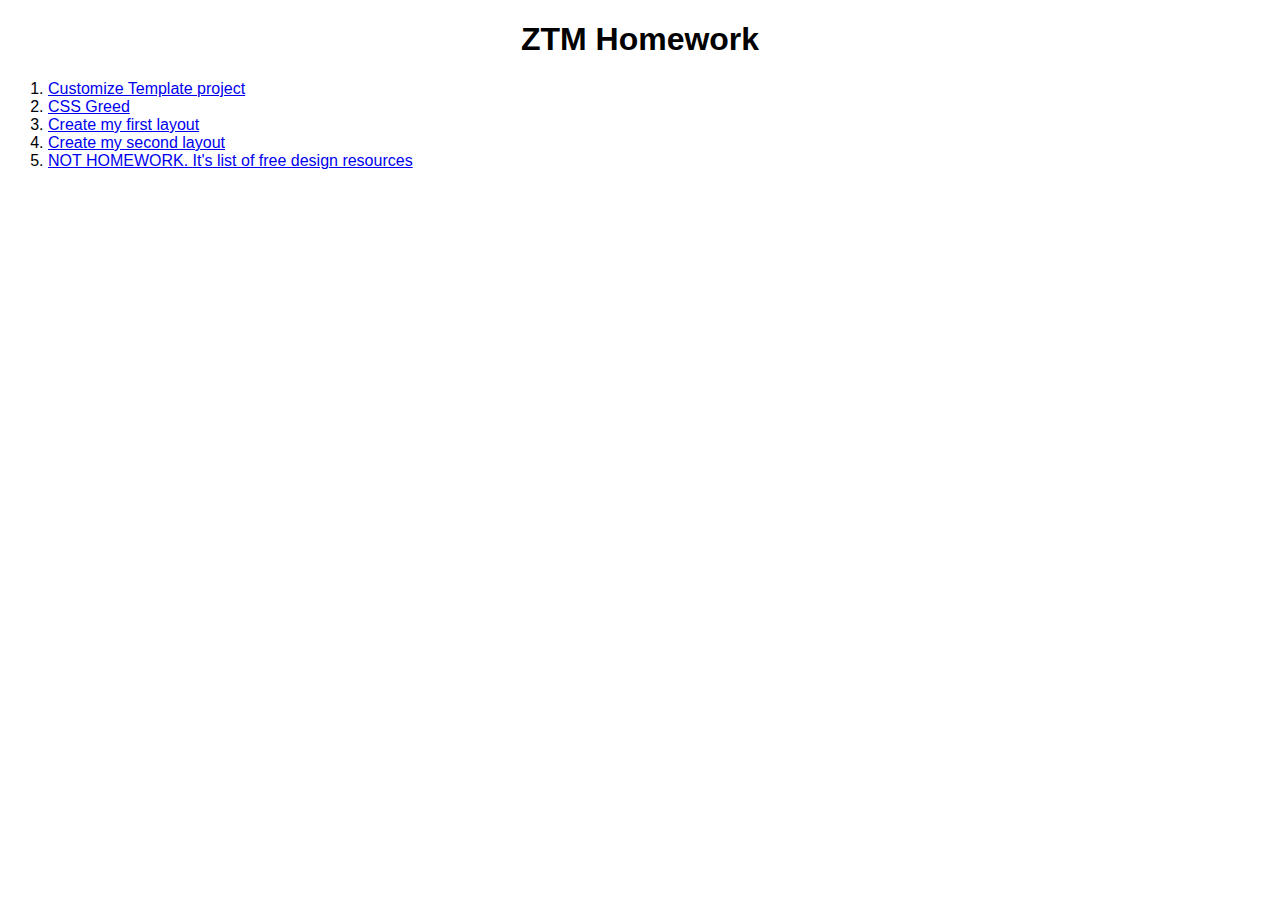
<file: index.html>
<!DOCTYPE html>
<html>

<head>
  <meta charset="utf-8">
  <meta http-equiv="X-UA-Compatible" content="IE=edge">
  <title>ZTM Lessons</title>
  <meta name="description" content="ZTM Lessons">
  <meta name="viewport" content="width=device-width, initial-scale=1">
  <link rel="stylesheet" type="text/css" href="./style.css">
</head>

<body>
  <h1>ZTM Homework</h1>
  <ol>
    <li> <a href="./ztm.ex1/index.html">Customize Template project</a> </li>
    <li> <a href="./ztm.ex2/index.html">CSS Greed</a> </li>
    <li> <a href="./ztm.ex3/index.html">Create my first layout</a> </li>
    <li> <a href="./ztm.ex4/index.html">Create my second layout</a> </li>
    <li> <a href="https://zerotomastery.io/resources/">NOT HOMEWORK. It's list of free design resources</a> </li>
    
  </ol>
</body>

</html>
</file>
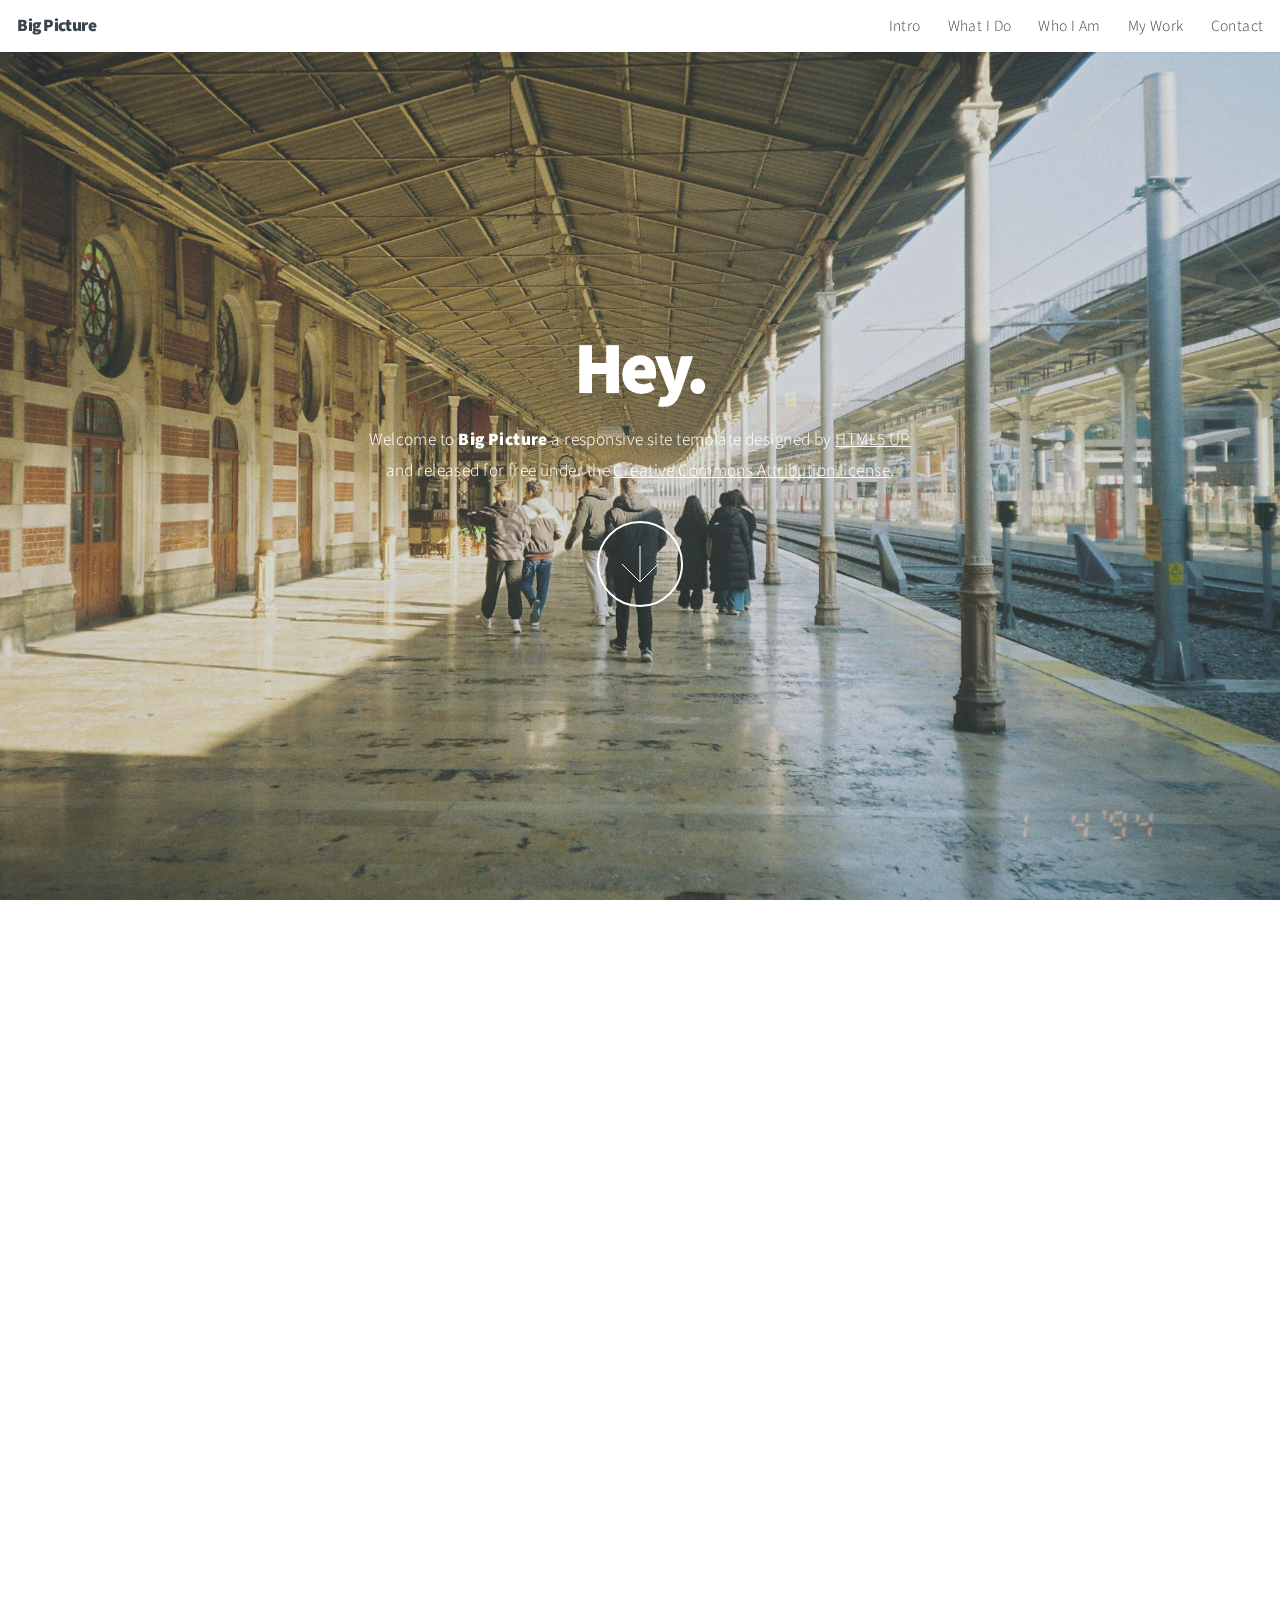
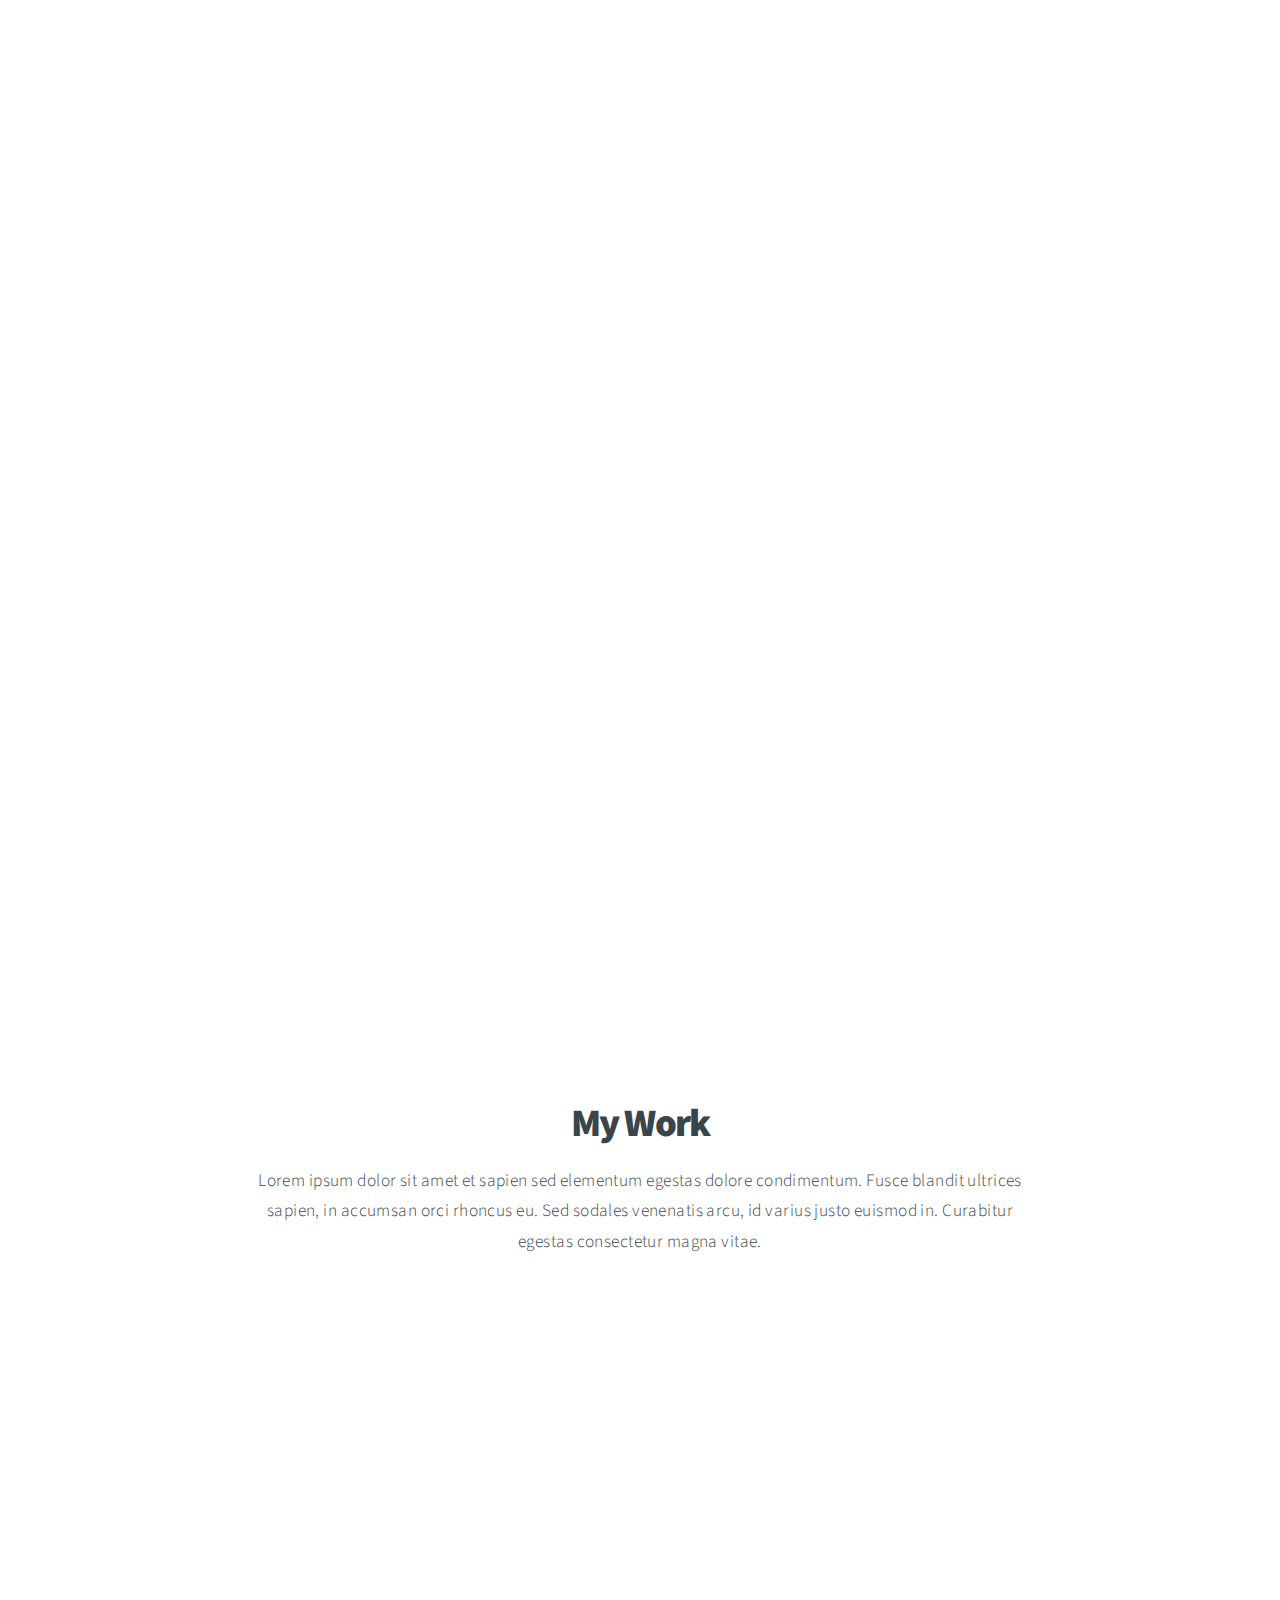
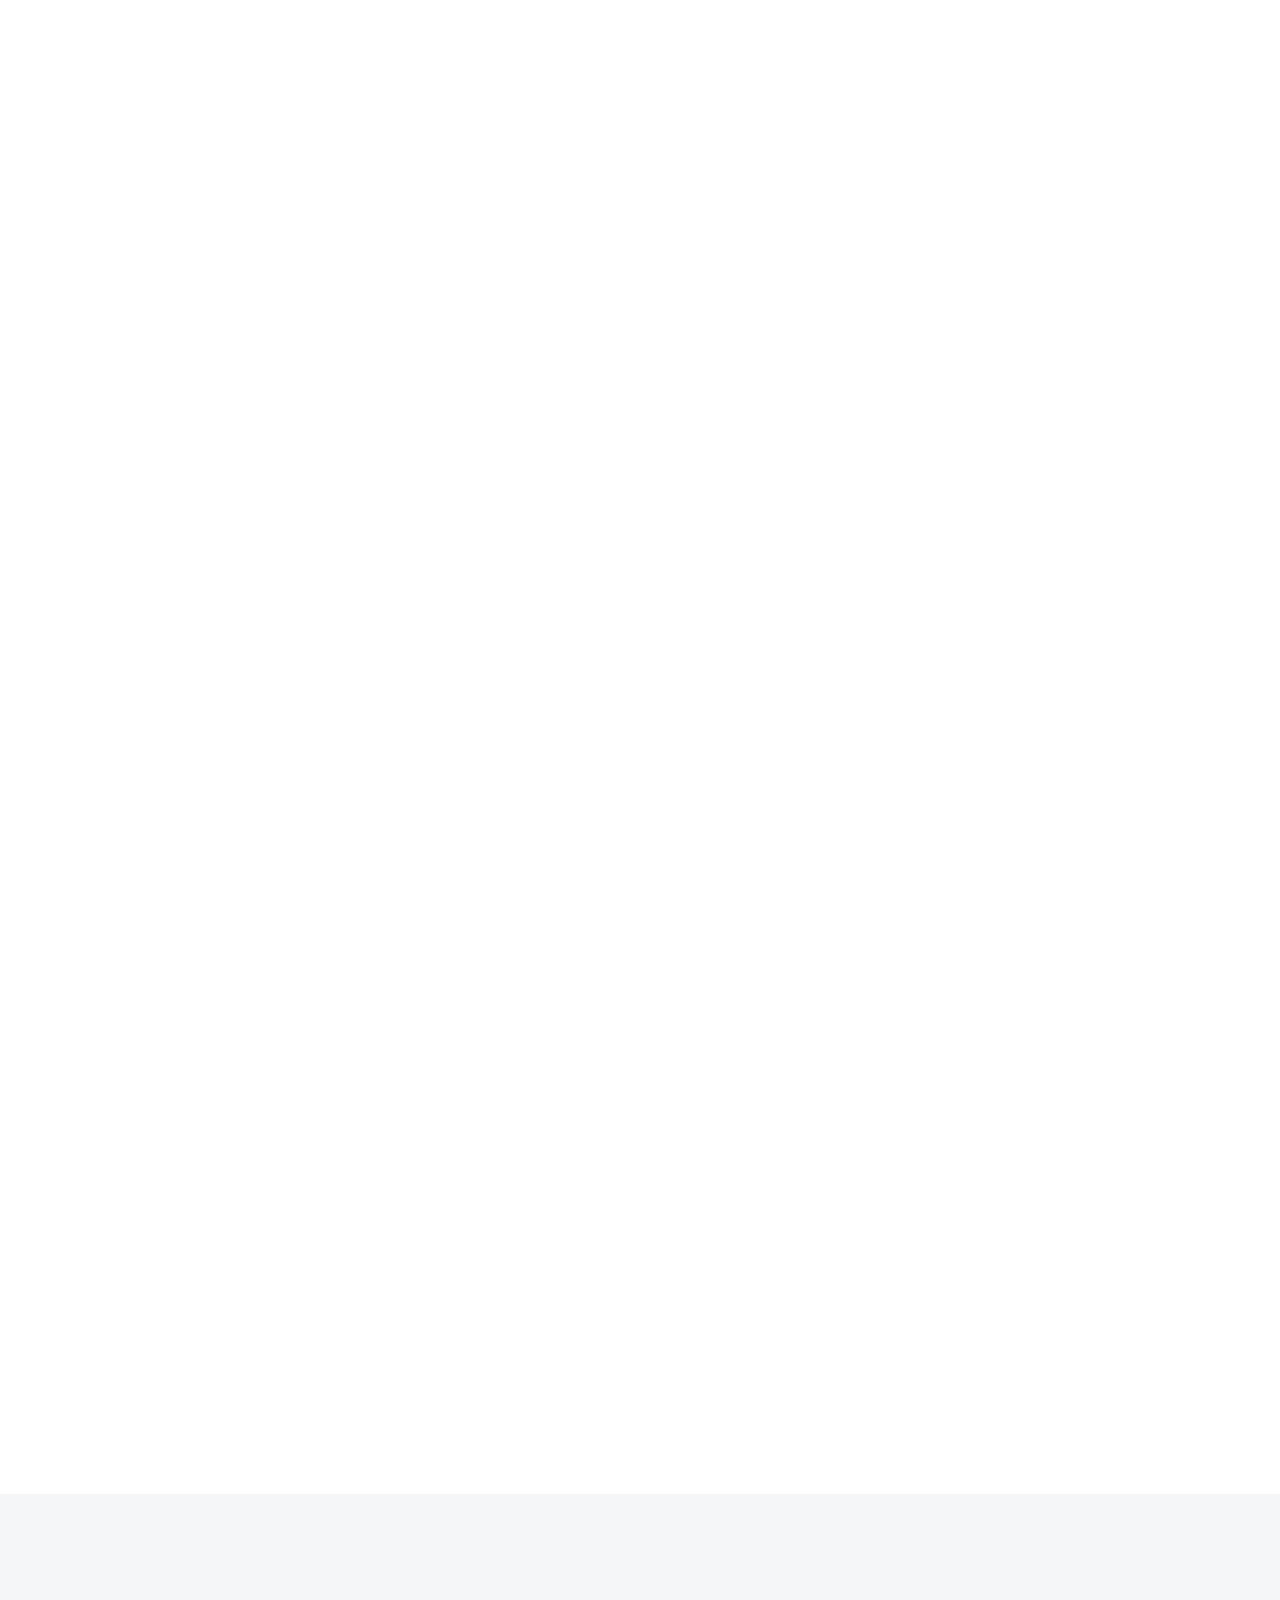
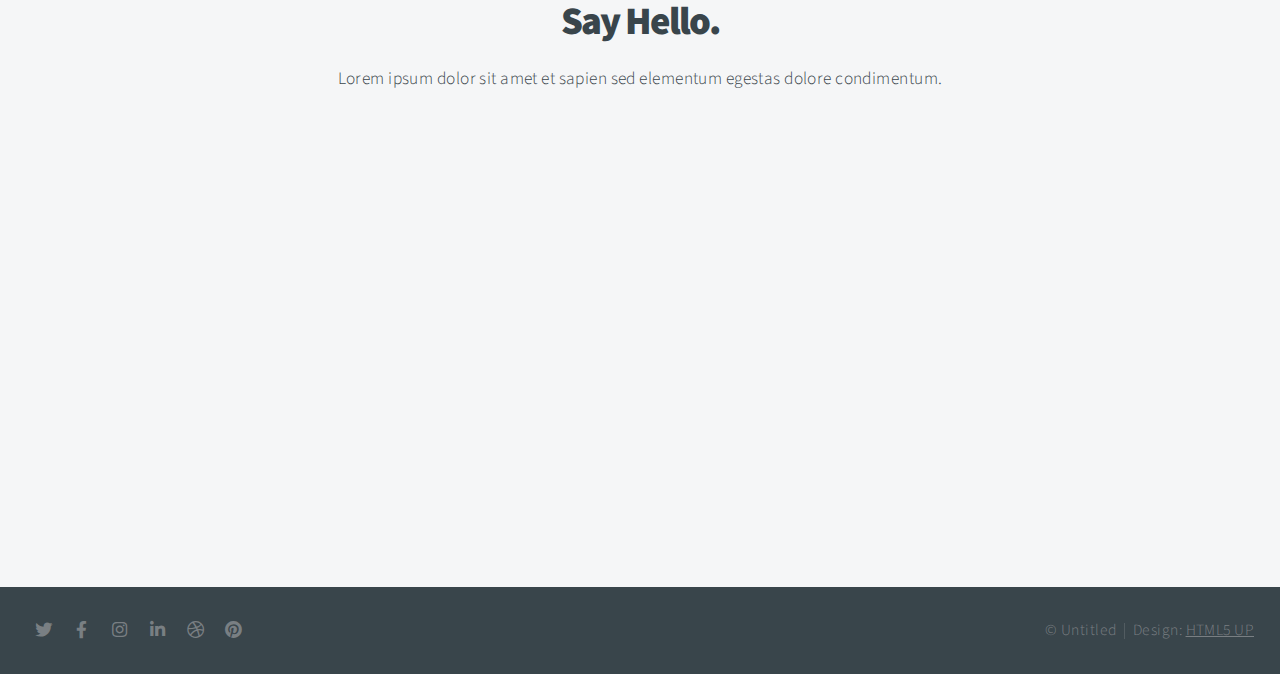
<file: ztm.ex1/index.html>
<!DOCTYPE HTML>
<!--
	Big Picture by HTML5 UP
	html5up.net | @ajlkn
	Free for personal and commercial use under the CCA 3.0 license (html5up.net/license)
-->
<html>
	<head>
		<title>Big Picture by HTML5 UP</title>
		<meta charset="utf-8" />
		<meta name="viewport" content="width=device-width, initial-scale=1, user-scalable=no" />
		<link rel="stylesheet" href="assets/css/main.css" />
		<noscript><link rel="stylesheet" href="assets/css/noscript.css" /></noscript>
	</head>
	<body class="is-preload">

		<!-- Header -->
			<header id="header">
				<h1>Big Picture</h1>
				<nav>
					<ul>
						<li><a href="#intro">Intro</a></li>
						<li><a href="#one">What I Do</a></li>
						<li><a href="#two">Who I Am</a></li>
						<li><a href="#work">My Work</a></li>
						<li><a href="#contact">Contact</a></li>
					</ul>
				</nav>
			</header>

		<!-- Intro -->
			<section id="intro" class="main style1 dark fullscreen">
				<div class="content">
					<header>
						<h2>Hey.</h2>
					</header>
					<p>Welcome to <strong>Big Picture</strong> a responsive site template designed by <a href="https://html5up.net">HTML5 UP</a><br />
					and released for free under the <a href="https://html5up.net/license">Creative Commons Attribution license</a>.</p>
					<footer>
						<a href="#one" class="button style2 down">More</a>
					</footer>
				</div>
			</section>

		<!-- One -->
			<section id="one" class="main style2 right dark fullscreen">
				<div class="content box style2">
					<header>
						<h2>What I Do</h2>
					</header>
					<p>Lorem ipsum dolor sit amet et sapien sed elementum egestas dolore condimentum.
					Fusce blandit ultrices sapien, in accumsan orci rhoncus eu. Sed sodales venenatis arcu,
					id varius justo euismod in. Curabitur egestas consectetur magna.</p>
				</div>
				<a href="#two" class="button style2 down anchored">Next</a>
			</section>

		<!-- Two -->
			<section id="two" class="main style2 left dark fullscreen">
				<div class="content box style2">
					<header>
						<h2>Who I Am</h2>
					</header>
					<p>Lorem ipsum dolor sit amet et sapien sed elementum egestas dolore condimentum.
					Fusce blandit ultrices sapien, in accumsan orci rhoncus eu. Sed sodales venenatis arcu,
					id varius justo euismod in. Curabitur egestas consectetur magna.</p>
				</div>
				<a href="#work" class="button style2 down anchored">Next</a>
			</section>

		<!-- Work -->
			<section id="work" class="main style3 primary">
				<div class="content">
					<header>
						<h2>My Work</h2>
						<p>Lorem ipsum dolor sit amet et sapien sed elementum egestas dolore condimentum.
						Fusce blandit ultrices sapien, in accumsan orci rhoncus eu. Sed sodales venenatis
						arcu, id varius justo euismod in. Curabitur egestas consectetur magna vitae.</p>
					</header>

					<!-- Gallery  -->
						<div class="gallery">
							<article class="from-left">
								<a href="images/fulls/01.jpg" class="image fit"><img src="images/thumbs/01.jpg" title="The Anonymous Red" alt="" /></a>
							</article>
							<article class="from-right">
								<a href="images/fulls/02.jpg" class="image fit"><img src="images/thumbs/02.jpg" title="Airchitecture II" alt="" /></a>
							</article>
							<article class="from-left">
								<a href="images/fulls/03.jpg" class="image fit"><img src="images/thumbs/03.jpg" title="Air Lounge" alt="" /></a>
							</article>
							<article class="from-right">
								<a href="images/fulls/04.jpg" class="image fit"><img src="images/thumbs/04.jpg" title="Carry on" alt="" /></a>
							</article>
							<article class="from-left">
								<a href="images/fulls/05.jpg" class="image fit"><img src="images/thumbs/05.jpg" title="The sparkling shell" alt="" /></a>
							</article>
							<article class="from-right">
								<a href="images/fulls/06.jpg" class="image fit"><img src="images/thumbs/06.jpg" title="Bent IX" alt="" /></a>
							</article>
						</div>

				</div>
			</section>

		<!-- Contact -->
			<section id="contact" class="main style3 secondary">
				<div class="content">
					<header>
						<h2>Say Hello.</h2>
						<p>Lorem ipsum dolor sit amet et sapien sed elementum egestas dolore condimentum.</p>
					</header>
					<div class="box">
						<form method="post" action="#">
							<div class="fields">
								<div class="field half"><input type="text" name="name" placeholder="Name" /></div>
								<div class="field half"><input type="email" name="email" placeholder="Email" /></div>
								<div class="field"><textarea name="message" placeholder="Message" rows="6"></textarea></div>
							</div>
							<ul class="actions special">
								<li><input type="submit" value="Send Message" /></li>
							</ul>
						</form>
					</div>
				</div>
			</section>

		<!-- Footer -->
			<footer id="footer">

				<!-- Icons -->
					<ul class="icons">
						<li><a href="#" class="icon brands fa-twitter"><span class="label">Twitter</span></a></li>
						<li><a href="#" class="icon brands fa-facebook-f"><span class="label">Facebook</span></a></li>
						<li><a href="#" class="icon brands fa-instagram"><span class="label">Instagram</span></a></li>
						<li><a href="#" class="icon brands fa-linkedin-in"><span class="label">LinkedIn</span></a></li>
						<li><a href="#" class="icon brands fa-dribbble"><span class="label">Dribbble</span></a></li>
						<li><a href="#" class="icon brands fa-pinterest"><span class="label">Pinterest</span></a></li>
					</ul>

				<!-- Menu -->
					<ul class="menu">
						<li>&copy; Untitled</li><li>Design: <a href="https://html5up.net">HTML5 UP</a></li>
					</ul>

			</footer>

		<!-- Scripts -->
			<script src="assets/js/jquery.min.js"></script>
			<script src="assets/js/jquery.poptrox.min.js"></script>
			<script src="assets/js/jquery.scrolly.min.js"></script>
			<script src="assets/js/jquery.scrollex.min.js"></script>
			<script src="assets/js/browser.min.js"></script>
			<script src="assets/js/breakpoints.min.js"></script>
			<script src="assets/js/util.js"></script>
			<script src="assets/js/main.js"></script>

	</body>
</html>
</file>
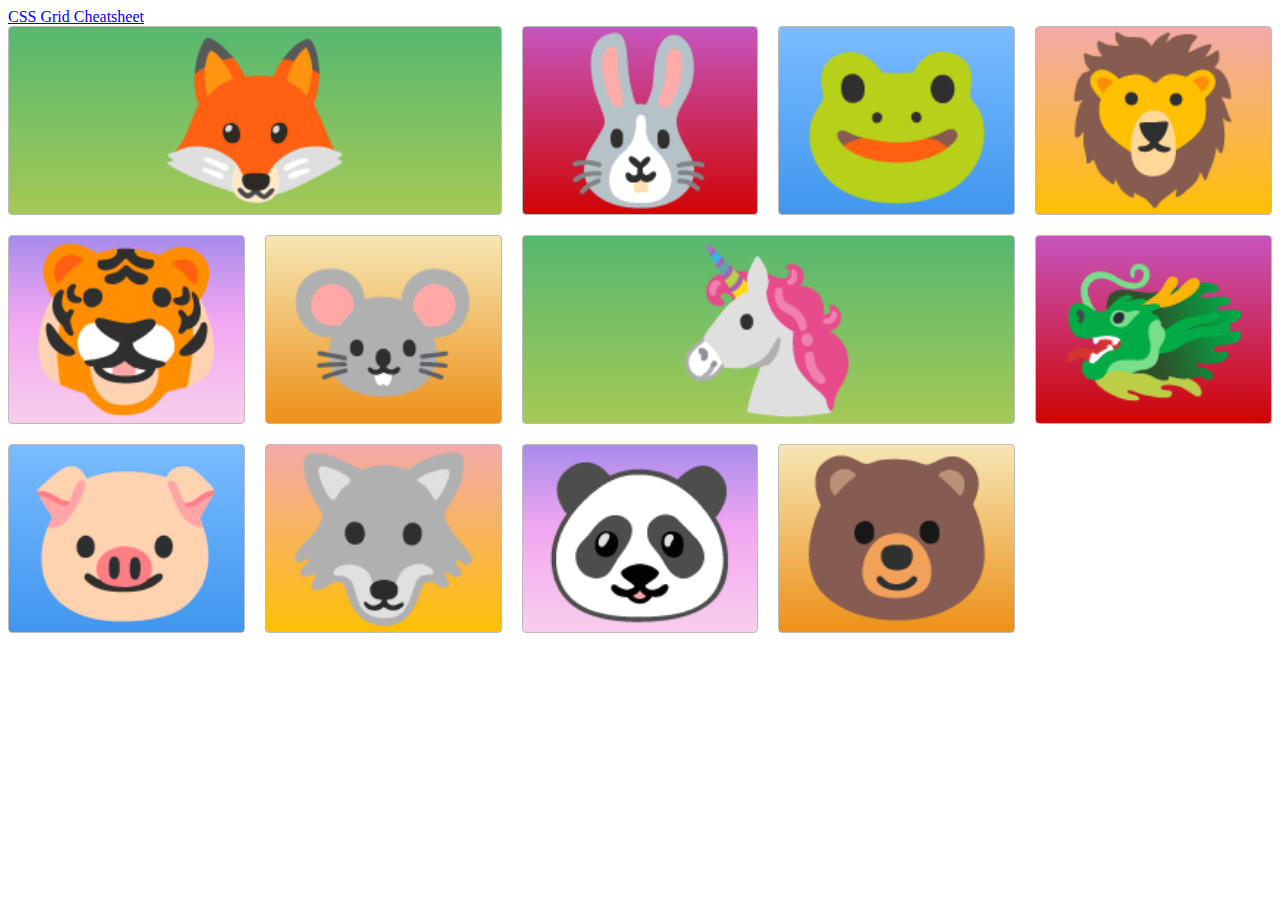
<file: ztm.ex2/index.html>
<!DOCTYPE html>
<html>
<head>
  <title>Grid Master</title>
  <link rel="stylesheet" type="text/css" href="./style.css">
</head>
<body>
  <a href="https://grid.malven.co/">CSS Grid Cheatsheet</a>
  <div class="container">
    <div class="zone green">🦊</div>
    <div class="zone red">🐰</div>
    <div class="zone blue">🐸</div>
    <div class="zone yellow">🦁</div>
    <div class="zone purple">🐯</div>
    <div class="zone brown">🐭</div>
    <div class="zone green">🦄</div>
    <div class="zone red">🐲</div>
    <div class="zone blue">🐷</div>
    <div class="zone yellow">🐺</div>
    <div class="zone purple">🐼</div>
    <div class="zone brown">🐻</div>
  </div>
</body>
</html>
</file>
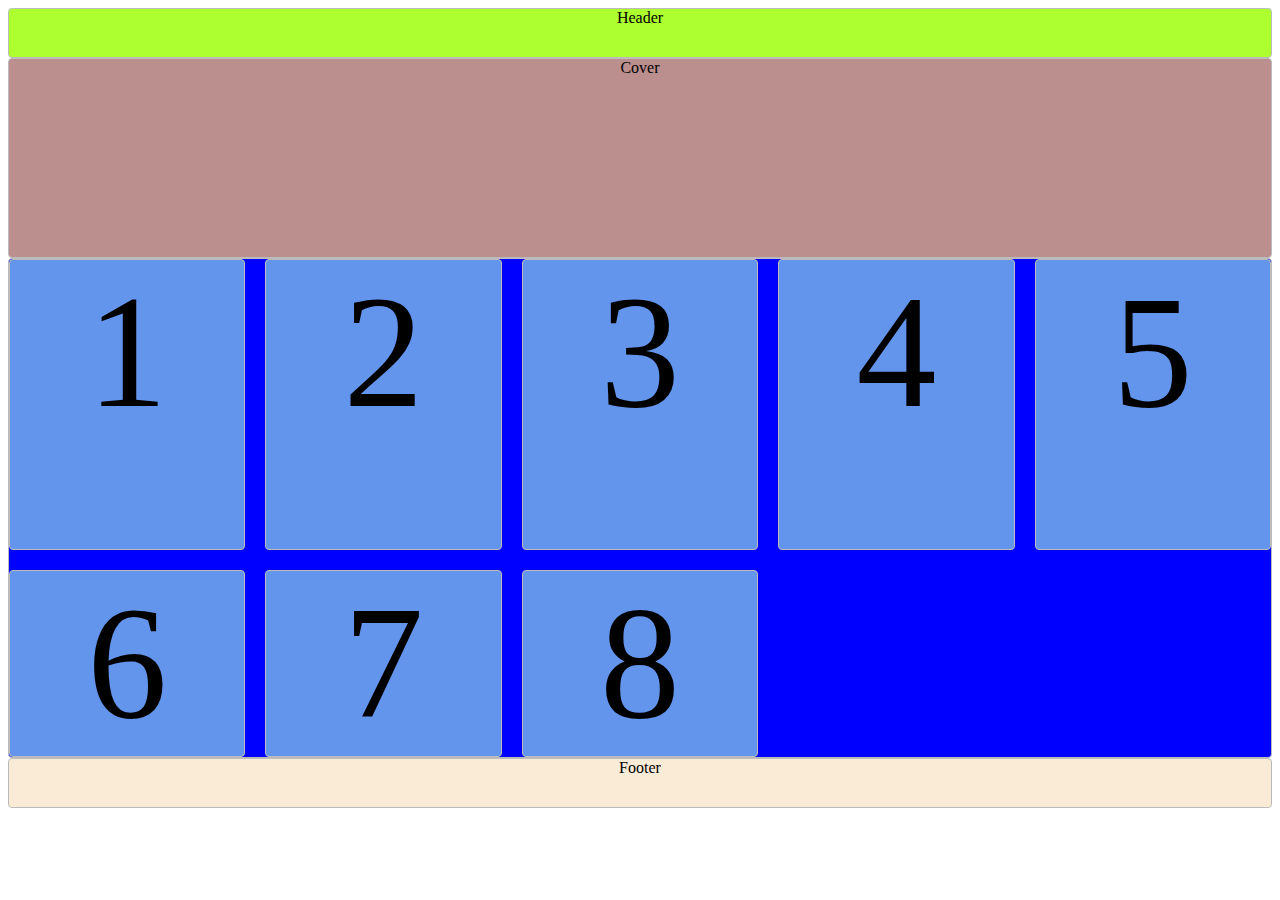
<file: ztm.ex3/index.html>
<!DOCTYPE html>
<html>

<head>
  <meta charset="utf-8">
  <meta http-equiv="X-UA-Compatible" content="IE=edge">
  <title>My first layout</title>
  <meta name="description" content="My first layout">
  <meta name="viewport" content="width=device-width, initial-scale=1">
  <link rel="stylesheet" type="text/css" href="./style.css">
</head>

<body>
  <div class="container">
    <div class="zone header">Header</div>
    <div class="zone cover">Cover</div>
    <div class="zone projectsgrid subcontainer">
      <div class="subzone project">1</div>
      <div class="subzone project">2</div>
      <div class="subzone project">3</div>
      <div class="subzone project">4</div>
      <div class="subzone project">5</div>
      <div class="subzone project">6</div>
      <div class="subzone project">7</div>
      <div class="subzone project">8</div>
    </div>
    <div class="zone footer">Footer</div>
  </div>
</body>

</html>
</file>
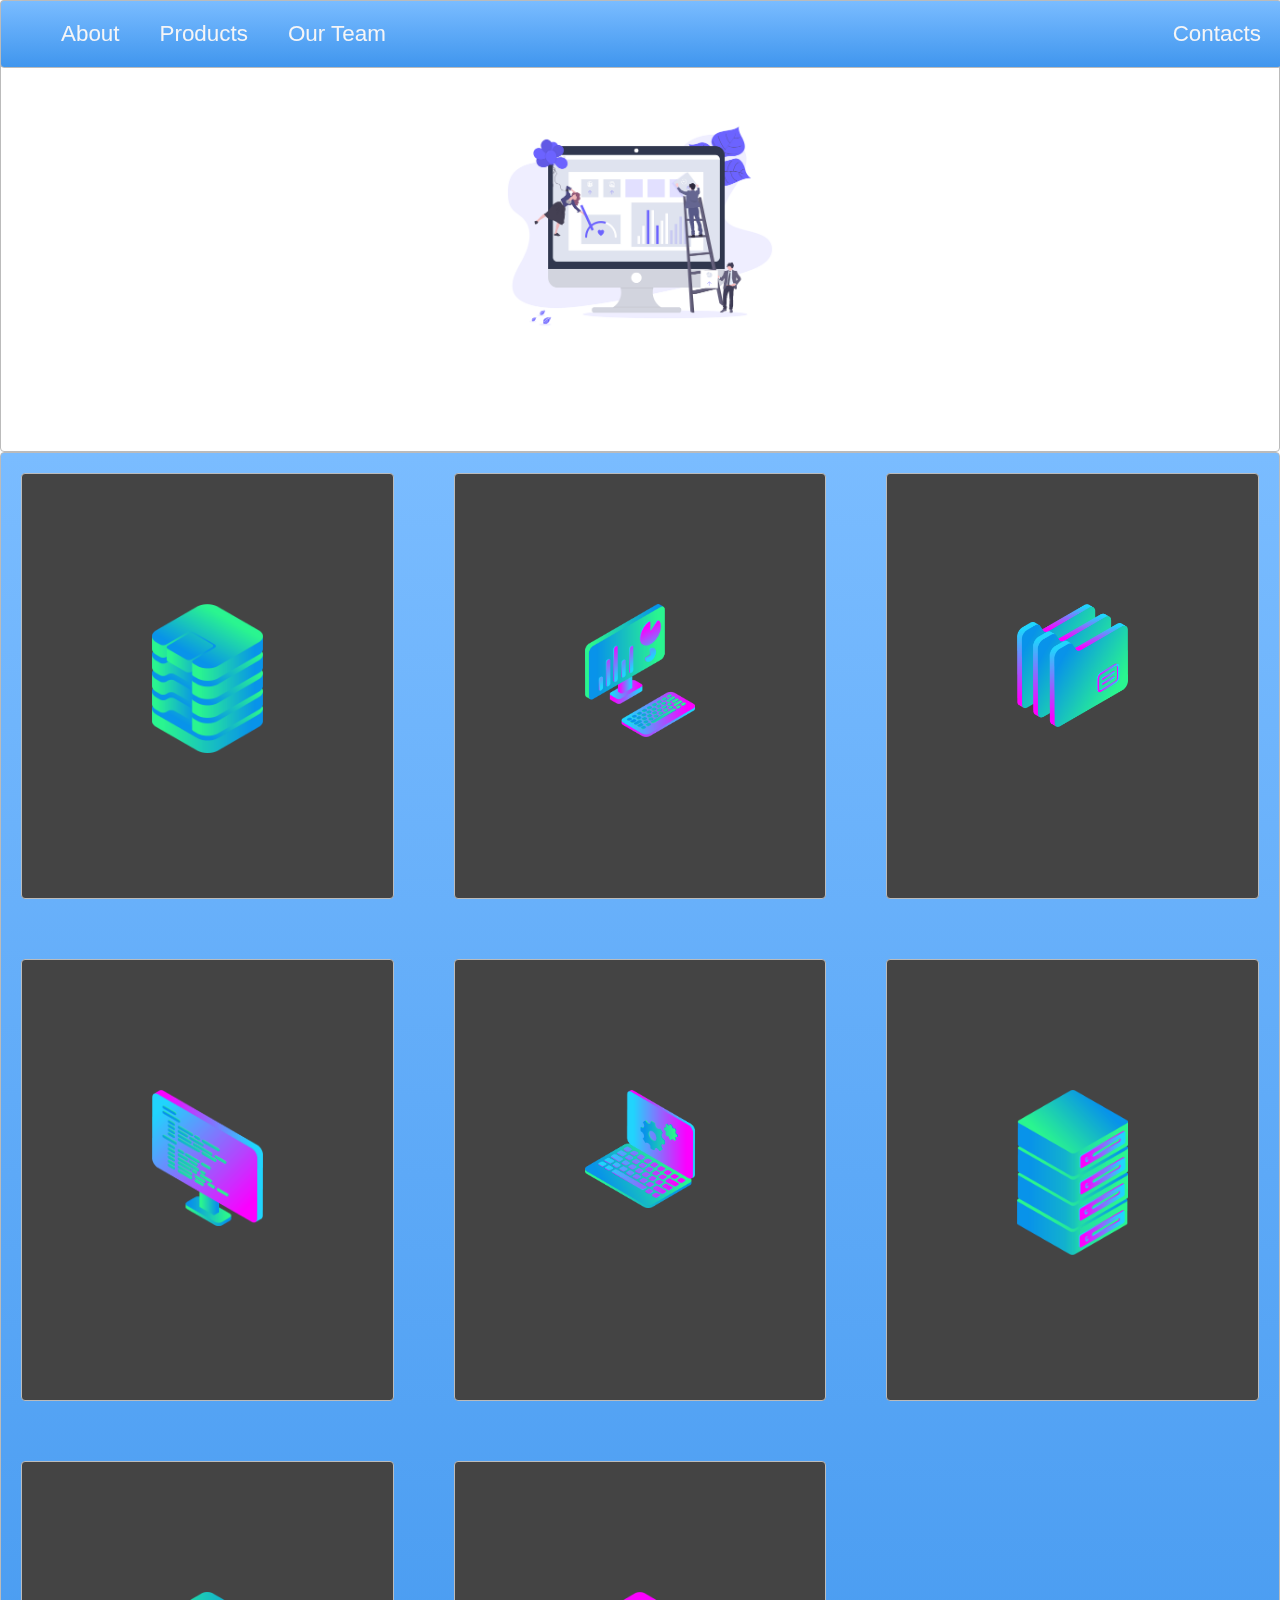
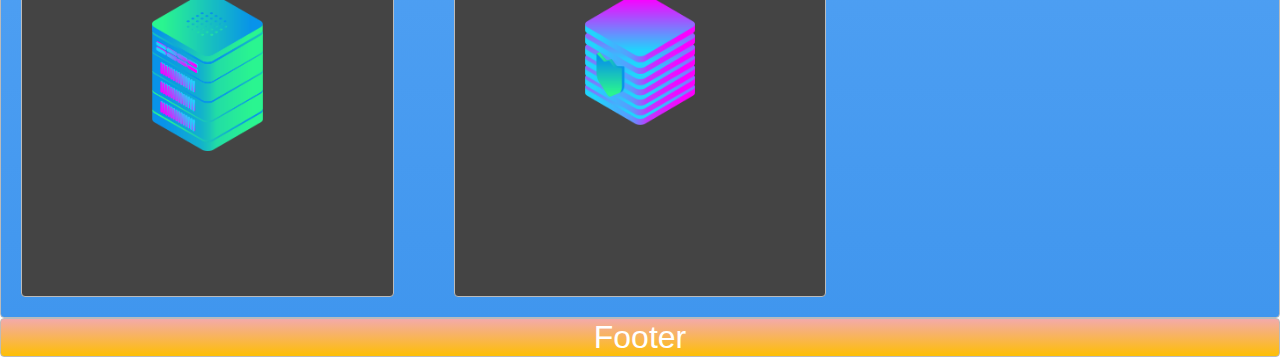
<file: ztm.ex4/index.html>
<!DOCTYPE html>
<html>

<head>
  <title>Layout Master</title>
  <link rel="stylesheet" type="text/css" href="./style.css">
</head>

<body>
  <nav class="zone blue sticky">
    <ul class="main-nav">
      <li> <a href="">About</a> </li>
      <li> <a href="">Products</a> </li>
      <li> <a href="">Our Team</a> </li>
      <li class="push"> <a href="">Contacts</a> </li>
    </ul>
  </nav>
  <div class="container zone">
    <img class="cover" src="./img/undraw.png">
  </div>
  <div class="zone blue grid-wrapper">
    <div class="box zone"><img src="./img/data_storage_2_2.png"></div>
    <div class="box zone"><img src="./img/desktop_analytics_2.png"></div>
    <div class="box zone"><img src="./img/files_2.png"></div>
    <div class="box zone"><img src="./img/monitor_coding_2.png"></div>
    <div class="box zone"><img src="./img/monitor_settings_2.png"></div>
    <div class="box zone"><img src="./img/server_2_2.png"></div>
    <div class="box zone"><img src="./img/server_3.png"></div>
    <div class="box zone"><img src="./img/server_safe_2.png"></div>
  </div>
  <footer class="zone yellow footer">Footer</footer>
</body>

</html>
</file>
<file: style.css>
body {
  font-family: 'Trebuchet MS', sans-serif;
}

h1 {
  text-align: center;
}
</file>
<file: ztm.ex1/assets/css/noscript.css>
/*
	Big Picture by HTML5 UP
	html5up.net | @ajlkn
	Free for personal and commercial use under the CCA 3.0 license (html5up.net/license)
*/

/* Loader */

	body:before, body:after {
		display: none;
	}
</file>
<file: ztm.ex2/style.css>
.container {
    display: grid;
    grid-gap: 20px;
    grid-template-columns: repeat(auto-fill, minmax(200px, 1fr));
    grid-template-rows: 1fr;
}

.green {
    grid-column: span 2; /*high number will cause it to create extra grids even if we didn't tell it*/
}

.zone {
    cursor:pointer;
    /*display:inline-block;*/
    text-align: center;
    font-size:10em;
    border-radius:4px;
    border:1px solid #bbb;
    transition: all 0.3s linear;
}

.zone:hover {
    -webkit-box-shadow:rgba(0,0,0,0.8) 0px 5px 15px, inset rgba(0,0,0,0.15) 0px -10px 20px;
    -moz-box-shadow:rgba(0,0,0,0.8) 0px 5px 15px, inset rgba(0,0,0,0.15) 0px -10px 20px;
    -o-box-shadow:rgba(0,0,0,0.8) 0px 5px 15px, inset rgba(0,0,0,0.15) 0px -10px 20px;
    box-shadow:rgba(0,0,0,0.8) 0px 5px 15px, inset rgba(0,0,0,0.15) 0px -10px 20px;
}


/*https://paulund.co.uk/how-to-create-shiny-css-buttons*/
/***********************************************************************
 *  Green Background
 **********************************************************************/
.green{
    background: #56B870; /* Old browsers */
    background: -moz-linear-gradient(top, #56B870 0%, #a5c956 100%); /* FF3.6+ */
    background: -webkit-gradient(linear, left top, left bottom, color-stop(0%,#56B870), color-stop(100%,#a5c956)); /* Chrome,Safari4+ */
    background: -webkit-linear-gradient(top, #56B870 0%,#a5c956 100%); /* Chrome10+,Safari5.1+ */
    background: -o-linear-gradient(top, #56B870 0%,#a5c956 100%); /* Opera 11.10+ */
    background: -ms-linear-gradient(top, #56B870 0%,#a5c956 100%); /* IE10+ */
    background: linear-gradient(top, #56B870 0%,#a5c956 100%); /* W3C */
}

/***********************************************************************
 *  Red Background
 **********************************************************************/
.red{
    background: #C655BE; /* Old browsers */
    background: -moz-linear-gradient(top, #C655BE 0%, #cf0404 100%); /* FF3.6+ */
    background: -webkit-gradient(linear, left top, left bottom, color-stop(0%,#C655BE), color-stop(100%,#cf0404)); /* Chrome,Safari4+ */
    background: -webkit-linear-gradient(top, #C655BE 0%,#cf0404 100%); /* Chrome10+,Safari5.1+ */
    background: -o-linear-gradient(top, #C655BE 0%,#cf0404 100%); /* Opera 11.10+ */
    background: -ms-linear-gradient(top, #C655BE 0%,#cf0404 100%); /* IE10+ */
    background: linear-gradient(top, #C655BE 0%,#cf0404 100%); /* W3C */
}

/***********************************************************************
 *  Yellow Background
 **********************************************************************/
.yellow{
    background: #F3AAAA; /* Old browsers */
    background: -moz-linear-gradient(top, #F3AAAA 0%, #febf04 100%); /* FF3.6+ */
    background: -webkit-gradient(linear, left top, left bottom, color-stop(0%,#F3AAAA), color-stop(100%,#febf04)); /* Chrome,Safari4+ */
    background: -webkit-linear-gradient(top, #F3AAAA 0%,#febf04 100%); /* Chrome10+,Safari5.1+ */
    background: -o-linear-gradient(top, #F3AAAA 0%,#febf04 100%); /* Opera 11.10+ */
    background: -ms-linear-gradient(top, #F3AAAA 0%,#febf04 100%); /* IE10+ */
    background: linear-gradient(top, #F3AAAA 0%,#febf04 100%); /* W3C */
}

/***********************************************************************
 *  Blue Background
 **********************************************************************/
.blue{
    background: #7abcff; /* Old browsers */
    background: -moz-linear-gradient(top, #7abcff 0%, #60abf8 44%, #4096ee 100%); /* FF3.6+ */
    background: -webkit-gradient(linear, left top, left bottom, color-stop(0%,#7abcff), color-stop(44%,#60abf8), color-stop(100%,#4096ee)); /* Chrome,Safari4+ */
    background: -webkit-linear-gradient(top, #7abcff 0%,#60abf8 44%,#4096ee 100%); /* Chrome10+,Safari5.1+ */
    background: -o-linear-gradient(top, #7abcff 0%,#60abf8 44%,#4096ee 100%); /* Opera 11.10+ */
    background: -ms-linear-gradient(top, #7abcff 0%,#60abf8 44%,#4096ee 100%); /* IE10+ */
    background: linear-gradient(top, #7abcff 0%,#60abf8 44%,#4096ee 100%); /* W3C */
}

/***********************************************************************
 *  Purple Background
 **********************************************************************/
.purple {
    background: #A88BEB; /* Old browsers */
    background: -moz-linear-gradient(top, #A88BEB 0%, #F1A7F1 44%, #F8CEEC 100%); /* FF3.6+ */
    background: -webkit-gradient(linear, left top, left bottom, color-stop(0%,#A88BEB), color-stop(44%,#F1A7F1), color-stop(100%,#F8CEEC)); /* Chrome,Safari4+ */
    background: -webkit-linear-gradient(top, #A88BEB 0%,#F1A7F1 44%,#F8CEEC 100%); /* Chrome10+,Safari5.1+ */
    background: -o-linear-gradient(top, #A88BEB 0%,#F1A7F1 44%,#F8CEEC 100%); /* Opera 11.10+ */
    background: -ms-linear-gradient(top, #A88BEB 0%,#F1A7F1 44%,#F8CEEC 100%); /* IE10+ */
    background: linear-gradient(top, #A88BEB 0%,#F1A7F1 44%,#F8CEEC 100%); /* W3C */
}

/***********************************************************************
 *  Brown Background
 **********************************************************************/
.brown {
    background: #f6e6b4; /* Old browsers */
    background: -moz-linear-gradient(top, #f6e6b4 0%, #ed9017 100%); /* FF3.6+ */
    background: -webkit-gradient(linear, left top, left bottom, color-stop(0%,#f6e6b4), color-stop(100%,#ed9017)); /* Chrome,Safari4+ */
    background: -webkit-linear-gradient(top, #f6e6b4 0%,#ed9017 100%); /* Chrome10+,Safari5.1+ */
    background: -o-linear-gradient(top, #f6e6b4 0%,#ed9017 100%); /* Opera 11.10+ */
    background: -ms-linear-gradient(top, #f6e6b4 0%,#ed9017 100%); /* IE10+ */
    background: linear-gradient(top, #f6e6b4 0%,#ed9017 100%); /* W3C */
    filter: progid:DXImageTransform.Microsoft.gradient( startColorstr='#f6e6b4', endColorstr='#ed9017',GradientType=0 ); /* IE6-9 */
}
</file>
<file: ztm.ex3/style.css>
.container {
  display: grid;
  grid-template-columns: repeat(auto-fill, 1fr);
  grid-template-rows: 50px 200px 500px 50px ;
}

.header {
  background-color: greenyellow;
}

.cover {
  background-color: rosybrown;
}

.projectsgrid {
  background-color: blue;
}

.footer {
  background-color: antiquewhite;
}

.project {
  background-color: cornflowerblue;
}

.zone {
  cursor:pointer;
  /*display:inline-block;*/
  text-align: center;
  font-size:1em;
  border-radius:4px;
  border:1px solid #bbb;
  transition: all 0.3s linear;
}

.subcontainer {
  display: grid;
  grid-gap: 20px;
  grid-template-columns: repeat(auto-fill, minmax(200px, 1fr));
  grid-template-rows: 1fr;
}

.subzone {
  cursor:pointer;
  text-align: center;
  font-size:10em;
  border-radius:4px;
  border:1px solid #bbb;
  transition: all 0.3s linear;
}

.subzone:hover {
  -webkit-box-shadow:rgba(0,0,0,0.8) 0px 5px 15px, inset rgba(0,0,0,0.15) 0px -10px 20px;
  -moz-box-shadow:rgba(0,0,0,0.8) 0px 5px 15px, inset rgba(0,0,0,0.15) 0px -10px 20px;
  -o-box-shadow:rgba(0,0,0,0.8) 0px 5px 15px, inset rgba(0,0,0,0.15) 0px -10px 20px;
  box-shadow:rgba(0,0,0,0.8) 0px 5px 15px, inset rgba(0,0,0,0.15) 0px -10px 20px;
}
</file>
<file: ztm.ex4/style.css>
body {
    margin: auto 0;
    font-family: Arial, Helvetica, sans-serif;
}

.zone {
    cursor:pointer;
    color:#FFF;
    font-size:2em;
    border-radius:4px;
    border:1px solid #bbb;
    transition: all 0.3s linear;
}

.zone:hover {
    -webkit-box-shadow:rgba(0,0,0,0.8) 0px 5px 15px, inset rgba(0,0,0,0.15) 0px -10px 20px;
    -moz-box-shadow:rgba(0,0,0,0.8) 0px 5px 15px, inset rgba(0,0,0,0.15) 0px -10px 20px;
    -o-box-shadow:rgba(0,0,0,0.8) 0px 5px 15px, inset rgba(0,0,0,0.15) 0px -10px 20px;
    box-shadow:rgba(0,0,0,0.8) 0px 5px 15px, inset rgba(0,0,0,0.15) 0px -10px 20px;
}

.box:hover {
    -webkit-transform: rotate(-7deg);
    -moz-transform: rotate(-7deg);
    -o-btransform: rotate(-7deg);
    transform: rotate(-7deg);
}

/* NAV */
.sticky {
    position: fixed;
    top: 0;
    width: 100%;
}

.main-nav {
    display: flex;
    list-style: none;
    font-size: 0.7em;
    margin: 0;
}

@media only screen and (maxwidth: 600px) {
    .main-nav {
        font-size: 0.5em;
        padding: 0;
    }
}

.push {
    margin-left: auto;
}

li {
    padding: 20px;
}

a {
    color: #f5f5f6;
    text-decoration: none;
}

/* COVER */
.container {
    display: flex;
    align-items: center;
    justify-content: center;
    height: 50vh;
}

.cover {
    width: 20rem;
}

/* GRID */
.grid-wrapper {
    display: grid;
    grid-gap: 20px;
    grid-template-columns: repeat(auto-fill, minmax(350px, 1fr));
}

.box > img {
    width: 100%;
}

.box {
    background-color: #444;
    padding: 130px;
    margin: 20px;
}

footer {
    text-align: center;
}


/*https://paulund.co.uk/how-to-create-shiny-css-buttons*/
/***********************************************************************
 *  Green Background
 **********************************************************************/
.green{
    background: #56B870; /* Old browsers */
    background: -moz-linear-gradient(top, #56B870 0%, #a5c956 100%); /* FF3.6+ */
    background: -webkit-gradient(linear, left top, left bottom, color-stop(0%,#56B870), color-stop(100%,#a5c956)); /* Chrome,Safari4+ */
    background: -webkit-linear-gradient(top, #56B870 0%,#a5c956 100%); /* Chrome10+,Safari5.1+ */
    background: -o-linear-gradient(top, #56B870 0%,#a5c956 100%); /* Opera 11.10+ */
    background: -ms-linear-gradient(top, #56B870 0%,#a5c956 100%); /* IE10+ */
    background: linear-gradient(top, #56B870 0%,#a5c956 100%); /* W3C */
}

/***********************************************************************
 *  Red Background
 **********************************************************************/
.red{
    background: #C655BE; /* Old browsers */
    background: -moz-linear-gradient(top, #C655BE 0%, #cf0404 100%); /* FF3.6+ */
    background: -webkit-gradient(linear, left top, left bottom, color-stop(0%,#C655BE), color-stop(100%,#cf0404)); /* Chrome,Safari4+ */
    background: -webkit-linear-gradient(top, #C655BE 0%,#cf0404 100%); /* Chrome10+,Safari5.1+ */
    background: -o-linear-gradient(top, #C655BE 0%,#cf0404 100%); /* Opera 11.10+ */
    background: -ms-linear-gradient(top, #C655BE 0%,#cf0404 100%); /* IE10+ */
    background: linear-gradient(top, #C655BE 0%,#cf0404 100%); /* W3C */
}

/***********************************************************************
 *  Yellow Background
 **********************************************************************/
.yellow{
    background: #F3AAAA; /* Old browsers */
    background: -moz-linear-gradient(top, #F3AAAA 0%, #febf04 100%); /* FF3.6+ */
    background: -webkit-gradient(linear, left top, left bottom, color-stop(0%,#F3AAAA), color-stop(100%,#febf04)); /* Chrome,Safari4+ */
    background: -webkit-linear-gradient(top, #F3AAAA 0%,#febf04 100%); /* Chrome10+,Safari5.1+ */
    background: -o-linear-gradient(top, #F3AAAA 0%,#febf04 100%); /* Opera 11.10+ */
    background: -ms-linear-gradient(top, #F3AAAA 0%,#febf04 100%); /* IE10+ */
    background: linear-gradient(top, #F3AAAA 0%,#febf04 100%); /* W3C */
}

/***********************************************************************
 *  Blue Background
 **********************************************************************/
.blue{
    background: #7abcff; /* Old browsers */
    background: -moz-linear-gradient(top, #7abcff 0%, #60abf8 44%, #4096ee 100%); /* FF3.6+ */
    background: -webkit-gradient(linear, left top, left bottom, color-stop(0%,#7abcff), color-stop(44%,#60abf8), color-stop(100%,#4096ee)); /* Chrome,Safari4+ */
    background: -webkit-linear-gradient(top, #7abcff 0%,#60abf8 44%,#4096ee 100%); /* Chrome10+,Safari5.1+ */
    background: -o-linear-gradient(top, #7abcff 0%,#60abf8 44%,#4096ee 100%); /* Opera 11.10+ */
    background: -ms-linear-gradient(top, #7abcff 0%,#60abf8 44%,#4096ee 100%); /* IE10+ */
    background: linear-gradient(top, #7abcff 0%,#60abf8 44%,#4096ee 100%); /* W3C */
}
</file>
<file: ztm.ex1/assets/css/main.css>
@import url("https://fonts.googleapis.com/css?family=Source+Sans+Pro:300,900");
@import url("fontawesome-all.min.css");

/*
	Big Picture by HTML5 UP
	html5up.net | @ajlkn
	Free for personal and commercial use under the CCA 3.0 license (html5up.net/license)
*/

html, body, div, span, applet, object,
iframe, h1, h2, h3, h4, h5, h6, p, blockquote,
pre, a, abbr, acronym, address, big, cite,
code, del, dfn, em, img, ins, kbd, q, s, samp,
small, strike, strong, sub, sup, tt, var, b,
u, i, center, dl, dt, dd, ol, ul, li, fieldset,
form, label, legend, table, caption, tbody,
tfoot, thead, tr, th, td, article, aside,
canvas, details, embed, figure, figcaption,
footer, header, hgroup, menu, nav, output, ruby,
section, summary, time, mark, audio, video {
	margin: 0;
	padding: 0;
	border: 0;
	font-size: 100%;
	font: inherit;
	vertical-align: baseline;}

article, aside, details, figcaption, figure,
footer, header, hgroup, menu, nav, section {
	display: block;}

body {
	line-height: 1;
}

ol, ul {
	list-style: none;
}

blockquote, q {
	quotes: none;
}

	blockquote:before, blockquote:after, q:before, q:after {
		content: '';
		content: none;
	}

table {
	border-collapse: collapse;
	border-spacing: 0;
}

body {
	-webkit-text-size-adjust: none;
}

mark {
	background-color: transparent;
	color: inherit;
}

input::-moz-focus-inner {
	border: 0;
	padding: 0;
}

input, select, textarea {
	-moz-appearance: none;
	-webkit-appearance: none;
	-ms-appearance: none;
	appearance: none;
}

/* Basic */

	@-ms-viewport {
		width: device-width;
	}

	html {
		height: 100%;
	}

	html {
		box-sizing: border-box;
	}

	*, *:before, *:after {
		box-sizing: inherit;
	}

	body {
		background: #ffffff;
		height: 100%;
		min-width: 320px;
	}

		body.is-preload *, body.is-preload *:before, body.is-preload *:after {
			-moz-animation: none !important;
			-webkit-animation: none !important;
			-ms-animation: none !important;
			animation: none !important;
			-moz-transition: none !important;
			-webkit-transition: none !important;
			-ms-transition: none !important;
			transition: none !important;
		}

/* Spinner */

	@-moz-keyframes spinner-rotate {
		0% {
			-moz-transform: scale(1) rotate(0deg);
			-webkit-transform: scale(1) rotate(0deg);
			-ms-transform: scale(1) rotate(0deg);
			transform: scale(1) rotate(0deg);
		}

		100% {
			-moz-transform: scale(1) rotate(360deg);
			-webkit-transform: scale(1) rotate(360deg);
			-ms-transform: scale(1) rotate(360deg);
			transform: scale(1) rotate(360deg);
		}
	}

	@-webkit-keyframes spinner-rotate {
		0% {
			-moz-transform: scale(1) rotate(0deg);
			-webkit-transform: scale(1) rotate(0deg);
			-ms-transform: scale(1) rotate(0deg);
			transform: scale(1) rotate(0deg);
		}

		100% {
			-moz-transform: scale(1) rotate(360deg);
			-webkit-transform: scale(1) rotate(360deg);
			-ms-transform: scale(1) rotate(360deg);
			transform: scale(1) rotate(360deg);
		}
	}

	@-ms-keyframes spinner-rotate {
		0% {
			-moz-transform: scale(1) rotate(0deg);
			-webkit-transform: scale(1) rotate(0deg);
			-ms-transform: scale(1) rotate(0deg);
			transform: scale(1) rotate(0deg);
		}

		100% {
			-moz-transform: scale(1) rotate(360deg);
			-webkit-transform: scale(1) rotate(360deg);
			-ms-transform: scale(1) rotate(360deg);
			transform: scale(1) rotate(360deg);
		}
	}

	@keyframes spinner-rotate {
		0% {
			-moz-transform: scale(1) rotate(0deg);
			-webkit-transform: scale(1) rotate(0deg);
			-ms-transform: scale(1) rotate(0deg);
			transform: scale(1) rotate(0deg);
		}

		100% {
			-moz-transform: scale(1) rotate(360deg);
			-webkit-transform: scale(1) rotate(360deg);
			-ms-transform: scale(1) rotate(360deg);
			transform: scale(1) rotate(360deg);
		}
	}

/* Loader */

	@-moz-keyframes spinner-show {
		0% {
			opacity: 0;
		}

		100% {
			opacity: 1;
		}
	}

	@-webkit-keyframes spinner-show {
		0% {
			opacity: 0;
		}

		100% {
			opacity: 1;
		}
	}

	@-ms-keyframes spinner-show {
		0% {
			opacity: 0;
		}

		100% {
			opacity: 1;
		}
	}

	@keyframes spinner-show {
		0% {
			opacity: 0;
		}

		100% {
			opacity: 1;
		}
	}

	@-moz-keyframes spinner-hide {
		0% {
			-moz-transform: scale(1) rotate(0deg);
			-webkit-transform: scale(1) rotate(0deg);
			-ms-transform: scale(1) rotate(0deg);
			transform: scale(1) rotate(0deg);
			color: #e5e6e7;
			z-index: 100001;
		}

		99% {
			-moz-transform: scale(0.5) rotate(360deg);
			-webkit-transform: scale(0.5) rotate(360deg);
			-ms-transform: scale(0.5) rotate(360deg);
			transform: scale(0.5) rotate(360deg);
			color: #e5e6e7;
			z-index: 100001;
		}

		100% {
			-moz-transform: scale(0.5) rotate(360deg);
			-webkit-transform: scale(0.5) rotate(360deg);
			-ms-transform: scale(0.5) rotate(360deg);
			transform: scale(0.5) rotate(360deg);
			color: #e5e6e7;
			z-index: -1;
		}
	}

	@-webkit-keyframes spinner-hide {
		0% {
			-moz-transform: scale(1) rotate(0deg);
			-webkit-transform: scale(1) rotate(0deg);
			-ms-transform: scale(1) rotate(0deg);
			transform: scale(1) rotate(0deg);
			color: #e5e6e7;
			z-index: 100001;
		}

		99% {
			-moz-transform: scale(0.5) rotate(360deg);
			-webkit-transform: scale(0.5) rotate(360deg);
			-ms-transform: scale(0.5) rotate(360deg);
			transform: scale(0.5) rotate(360deg);
			color: #e5e6e7;
			z-index: 100001;
		}

		100% {
			-moz-transform: scale(0.5) rotate(360deg);
			-webkit-transform: scale(0.5) rotate(360deg);
			-ms-transform: scale(0.5) rotate(360deg);
			transform: scale(0.5) rotate(360deg);
			color: #e5e6e7;
			z-index: -1;
		}
	}

	@-ms-keyframes spinner-hide {
		0% {
			-moz-transform: scale(1) rotate(0deg);
			-webkit-transform: scale(1) rotate(0deg);
			-ms-transform: scale(1) rotate(0deg);
			transform: scale(1) rotate(0deg);
			color: #e5e6e7;
			z-index: 100001;
		}

		99% {
			-moz-transform: scale(0.5) rotate(360deg);
			-webkit-transform: scale(0.5) rotate(360deg);
			-ms-transform: scale(0.5) rotate(360deg);
			transform: scale(0.5) rotate(360deg);
			color: #e5e6e7;
			z-index: 100001;
		}

		100% {
			-moz-transform: scale(0.5) rotate(360deg);
			-webkit-transform: scale(0.5) rotate(360deg);
			-ms-transform: scale(0.5) rotate(360deg);
			transform: scale(0.5) rotate(360deg);
			color: #e5e6e7;
			z-index: -1;
		}
	}

	@keyframes spinner-hide {
		0% {
			-moz-transform: scale(1) rotate(0deg);
			-webkit-transform: scale(1) rotate(0deg);
			-ms-transform: scale(1) rotate(0deg);
			transform: scale(1) rotate(0deg);
			color: #e5e6e7;
			z-index: 100001;
		}

		99% {
			-moz-transform: scale(0.5) rotate(360deg);
			-webkit-transform: scale(0.5) rotate(360deg);
			-ms-transform: scale(0.5) rotate(360deg);
			transform: scale(0.5) rotate(360deg);
			color: #e5e6e7;
			z-index: 100001;
		}

		100% {
			-moz-transform: scale(0.5) rotate(360deg);
			-webkit-transform: scale(0.5) rotate(360deg);
			-ms-transform: scale(0.5) rotate(360deg);
			transform: scale(0.5) rotate(360deg);
			color: #e5e6e7;
			z-index: -1;
		}
	}

	@-moz-keyframes overlay-hide {
		0% {
			opacity: 1;
			z-index: 100000;
		}

		15% {
			opacity: 1;
			z-index: 100000;
		}

		99% {
			opacity: 0;
			z-index: 100000;
		}

		100% {
			opacity: 0;
			z-index: -1;
		}
	}

	@-webkit-keyframes overlay-hide {
		0% {
			opacity: 1;
			z-index: 100000;
		}

		15% {
			opacity: 1;
			z-index: 100000;
		}

		99% {
			opacity: 0;
			z-index: 100000;
		}

		100% {
			opacity: 0;
			z-index: -1;
		}
	}

	@-ms-keyframes overlay-hide {
		0% {
			opacity: 1;
			z-index: 100000;
		}

		15% {
			opacity: 1;
			z-index: 100000;
		}

		99% {
			opacity: 0;
			z-index: 100000;
		}

		100% {
			opacity: 0;
			z-index: -1;
		}
	}

	@keyframes overlay-hide {
		0% {
			opacity: 1;
			z-index: 100000;
		}

		15% {
			opacity: 1;
			z-index: 100000;
		}

		99% {
			opacity: 0;
			z-index: 100000;
		}

		100% {
			opacity: 0;
			z-index: -1;
		}
	}

	body {
		text-decoration: none;
	}

		body:before {
			-moz-animation: spinner-show 1.5s 1 0.25s ease forwards, spinner-hide 0.25s ease-in-out forwards !important;
			-webkit-animation: spinner-show 1.5s 1 0.25s ease forwards, spinner-hide 0.25s ease-in-out forwards !important;
			-ms-animation: spinner-show 1.5s 1 0.25s ease forwards, spinner-hide 0.25s ease-in-out forwards !important;
			animation: spinner-show 1.5s 1 0.25s ease forwards, spinner-hide 0.25s ease-in-out forwards !important;
			-moz-transform-origin: 50% 50%;
			-webkit-transform-origin: 50% 50%;
			-ms-transform-origin: 50% 50%;
			transform-origin: 50% 50%;
			-moz-osx-font-smoothing: grayscale;
			-webkit-font-smoothing: antialiased;
			font-family: FontAwesome;
			font-style: normal;
			font-weight: normal;
			text-transform: none !important;
			color: #e5e6e7;
			content: '\f1ce';
			cursor: default;
			display: block;
			font-size: 2em;
			height: 2em;
			left: 50%;
			line-height: 2em;
			margin: -1em 0 0 -1em;
			opacity: 0;
			position: fixed;
			text-align: center;
			top: 50%;
			width: 2em;
			z-index: -1;
		}

		body:after {
			-moz-animation: overlay-hide 1.5s ease-in forwards !important;
			-webkit-animation: overlay-hide 1.5s ease-in forwards !important;
			-ms-animation: overlay-hide 1.5s ease-in forwards !important;
			animation: overlay-hide 1.5s ease-in forwards !important;
			background: #ffffff;
			content: '';
			display: block;
			height: 100%;
			left: 0;
			opacity: 0;
			position: fixed;
			top: 0;
			width: 100%;
			z-index: -1;
		}

		body.is-preload:before {
			-moz-animation: spinner-show 1.5s 1 0.25s ease forwards, spinner-rotate 0.75s infinite linear !important;
			-webkit-animation: spinner-show 1.5s 1 0.25s ease forwards, spinner-rotate 0.75s infinite linear !important;
			-ms-animation: spinner-show 1.5s 1 0.25s ease forwards, spinner-rotate 0.75s infinite linear !important;
			animation: spinner-show 1.5s 1 0.25s ease forwards, spinner-rotate 0.75s infinite linear !important;
			z-index: 100001;
		}

		body.is-preload:after {
			-moz-animation: none !important;
			-webkit-animation: none !important;
			-ms-animation: none !important;
			animation: none !important;
			opacity: 1;
			z-index: 100000;
		}

	@media (-webkit-min-device-pixel-ratio: 2) {

		body:before {
			line-height: 2.025em;
		}

	}

/* Type */

	body, input, textarea, select {
		font-family: "Source Sans Pro", "sans-serif";
		font-weight: 300;
		font-size: 18pt;
		line-height: 1.75em;
		color: #39454b;
		letter-spacing: 0.025em;
	}

		@media screen and (max-width: 1920px) {

			body, input, textarea, select {
				font-size: 17pt;
			}

		}

		@media screen and (max-width: 1680px) {

			body, input, textarea, select {
				font-size: 15pt;
			}

		}

		@media screen and (max-width: 1280px) {

			body, input, textarea, select {
				font-size: 13pt;
			}

		}

		@media screen and (max-width: 1000px) {

			body, input, textarea, select {
				font-size: 13pt;
			}

		}

		@media screen and (max-width: 736px) {

			body, input, textarea, select {
				font-size: 12pt;
				line-height: 1.5em;
			}

		}

	h1, h2, h3, h4, h5, h6 {
		font-weight: 900;
		color: inherit;
		letter-spacing: -0.0325em;
	}

		h1 a, h2 a, h3 a, h4 a, h5 a, h6 a {
			color: inherit;
			text-decoration: none;
		}

	h2 {
		font-size: 2.25em;
		line-height: 1.25em;
		letter-spacing: -0.05em;
	}

	@media screen and (max-width: 736px) {

		h2 {
			font-size: 1.5em;
		}

	}

	strong, b {
		font-weight: 900;
		color: inherit;
	}

	em, i {
		font-style: italic;
	}

	a {
		-moz-transition: color 0.2s ease-in-out;
		-webkit-transition: color 0.2s ease-in-out;
		-ms-transition: color 0.2s ease-in-out;
		transition: color 0.2s ease-in-out;
		color: #98c593;
	}

	sub {
		position: relative;
		top: 0.5em;
		font-size: 0.8em;
	}

	sup {
		position: relative;
		top: -0.5em;
		font-size: 0.8em;
	}

	hr {
		border: 0;
		border-top: solid 1px #e5e6e7;
	}

	blockquote {
		border-left: solid 0.5em #e5e6e7;
		padding: 1em 0 1em 2em;
		font-style: italic;
	}

	p, ul, ol, dl, table {
		margin-bottom: 1em;
	}

/* Box */

	.box {
		background: #ffffff;
		color: #39454b;
		padding: 2em;
	}

		.box > :last-child {
			margin-bottom: 0;
		}

		.box.style2 {
			padding: 3.5em 2.5em 3.5em 2.5em;
		}

		@media screen and (max-width: 736px) {

			.box {
				padding: 1em;
			}

				.box.style2 {
					padding: 1.5em 1.25em 1.5em 1.25em;
					background-color: rgba(255, 255, 255, 0.9);
				}

		}

/* Button */

	input[type="button"],
	input[type="submit"],
	input[type="reset"],
	.button,
	button {
		-moz-appearance: none;
		-webkit-appearance: none;
		-ms-appearance: none;
		appearance: none;
		-moz-transition: background-color 0.2s ease-in-out;
		-webkit-transition: background-color 0.2s ease-in-out;
		-ms-transition: background-color 0.2s ease-in-out;
		transition: background-color 0.2s ease-in-out;
		background-color: #98c593;
		border: 0;
		border-radius: 3.5em;
		color: #ffffff;
		cursor: pointer;
		display: inline-block;
		height: 3.5em;
		line-height: 3.5em;
		outline: 0;
		padding: 0 2em 0 2em;
		position: relative;
		text-align: center;
		text-decoration: none;
	}

		input[type="button"].down,
		input[type="submit"].down,
		input[type="reset"].down,
		.button.down,
		button.down {
			width: 5em;
			height: 5em;
			line-height: 4.5em;
			padding: 0;
			background-image: url("images/dark-arrow.svg");
			background-position: center center;
			background-repeat: no-repeat;
			text-indent: -10em;
			overflow: hidden;
		}

			input[type="button"].down.anchored,
			input[type="submit"].down.anchored,
			input[type="reset"].down.anchored,
			.button.down.anchored,
			button.down.anchored {
				bottom: 0;
				border-bottom: 0;
				border-radius: 3em 3em 0 0;
				height: 4.5em;
				margin-left: -2.5em;
			}

		input[type="button"].anchored,
		input[type="submit"].anchored,
		input[type="reset"].anchored,
		.button.anchored,
		button.anchored {
			position: absolute;
			left: 50%;
		}

		input[type="button"]:hover,
		input[type="submit"]:hover,
		input[type="reset"]:hover,
		.button:hover,
		button:hover {
			background-color: #a8cea4;
		}

		input[type="button"]:active,
		input[type="submit"]:active,
		input[type="reset"]:active,
		.button:active,
		button:active {
			background-color: #88bc82;
		}

		input[type="button"].style2,
		input[type="submit"].style2,
		input[type="reset"].style2,
		.button.style2,
		button.style2 {
			background-color: transparent;
			border: solid 2px #e5e6e7;
			color: inherit;
		}

			input[type="button"].style2:hover,
			input[type="submit"].style2:hover,
			input[type="reset"].style2:hover,
			.button.style2:hover,
			button.style2:hover {
				background-color: rgba(229, 230, 231, 0.25);
			}

			input[type="button"].style2:active,
			input[type="submit"].style2:active,
			input[type="reset"].style2:active,
			.button.style2:active,
			button.style2:active {
				background-color: rgba(229, 230, 231, 0.375);
			}

			input[type="button"].style2.down,
			input[type="submit"].style2.down,
			input[type="reset"].style2.down,
			.button.style2.down,
			button.style2.down {
				background-image: url("images/arrow.svg");
			}

/* Form */

	form {
		margin: 0 0 2em 0;
	}

		form > :last-child {
			margin-bottom: 0;
		}

		form > .fields {
			display: -moz-flex;
			display: -webkit-flex;
			display: -ms-flex;
			display: flex;
			-moz-flex-wrap: wrap;
			-webkit-flex-wrap: wrap;
			-ms-flex-wrap: wrap;
			flex-wrap: wrap;
			width: calc(100% + 3em);
			margin: -1.5em 0 2em -1.5em;
		}

			form > .fields > .field {
				-moz-flex-grow: 0;
				-webkit-flex-grow: 0;
				-ms-flex-grow: 0;
				flex-grow: 0;
				-moz-flex-shrink: 0;
				-webkit-flex-shrink: 0;
				-ms-flex-shrink: 0;
				flex-shrink: 0;
				padding: 1.5em 0 0 1.5em;
				width: calc(100% - 1.5em);
			}

				form > .fields > .field.half {
					width: calc(50% - 0.75em);
				}

				form > .fields > .field.third {
					width: calc(100%/3 - 0.5em);
				}

				form > .fields > .field.quarter {
					width: calc(25% - 0.375em);
				}

		@media screen and (max-width: 480px) {

			form > .fields {
				width: calc(100% + 2em);
				margin: -1em 0 2em -1em;
			}

				form > .fields > .field {
					padding: 1em 0 0 1em;
					width: calc(100% - 1em);
				}

					form > .fields > .field.half {
						width: calc(100% - 1em);
					}

					form > .fields > .field.third {
						width: calc(100% - 1em);
					}

					form > .fields > .field.quarter {
						width: calc(100% - 1em);
					}

		}

	label {
		display: block;
	}

	input[type="text"],
	input[type="password"],
	input[type="email"],
	input[type="tel"],
	input[type="search"],
	input[type="url"],
	select,
	textarea {
		-moz-appearance: none;
		-webkit-appearance: none;
		-ms-appearance: none;
		appearance: none;
		-moz-transition: border-color 0.2s ease-in-out, color 0.2s ease-in-out;
		-webkit-transition: border-color 0.2s ease-in-out, color 0.2s ease-in-out;
		-ms-transition: border-color 0.2s ease-in-out, color 0.2s ease-in-out;
		transition: border-color 0.2s ease-in-out, color 0.2s ease-in-out;
		color: #39454b;
		display: block;
		width: 100%;
		padding: 0.65em 0.75em;
		background: none;
		border: solid 2px #e5e6e7;
		color: inherit;
		border-radius: 0.5em;
		outline: none;
	}

		input[type="text"]:focus,
		input[type="password"]:focus,
		input[type="email"]:focus,
		input[type="tel"]:focus,
		input[type="search"]:focus,
		input[type="url"]:focus,
		select:focus,
		textarea:focus {
			border-color: #9ac8e9;
		}

	input[type="text"],
	input[type="password"],
	input[type="email"],
	input[type="tel"],
	input[type="search"],
	input[type="url"],
	select {
		line-height: 1.35em;
	}

	textarea {
		min-height: 8em;
	}

	::-moz-focus-inner {
		border: 0;
	}

	::-webkit-input-placeholder {
		opacity: 0.375;
	}

	:-moz-placeholder {
		opacity: 0.375;
	}

	::-moz-placeholder {
		opacity: 0.375;
	}

	:-ms-input-placeholder {
		opacity: 0.375;
	}

/* Icon */

	.icon {
		text-decoration: none;
		position: relative;
		text-decoration: none;
	}

		.icon:before {
			-moz-osx-font-smoothing: grayscale;
			-webkit-font-smoothing: antialiased;
			display: inline-block;
			font-style: normal;
			font-variant: normal;
			text-rendering: auto;
			line-height: 1;
			text-transform: none !important;
			font-family: 'Font Awesome 5 Free';
			font-weight: 400;
		}

		.icon:before {
			line-height: inherit;
		}

		.icon > .label {
			display: none;
		}

		.icon.solid:before {
			font-weight: 900;
		}

		.icon.brands:before {
			font-family: 'Font Awesome 5 Brands';
		}

/* Image */

	.image {
		position: relative;
		display: inline-block;
	}

		.image:before {
			content: '';
			position: absolute;
			left: 0;
			top: 0;
			width: 100%;
			height: 100%;
			background: url("images/overlay.png");
		}

		.image img {
			display: block;
			width: 100%;
		}

		.image.featured {
			display: block;
			width: 100%;
			margin: 0 0 2em 0;
		}

		.image.fit {
			display: block;
			width: 100%;
		}

		.image.left {
			float: left;
			margin: 0 2em 2em 0;
		}

		.image.centered {
			display: block;
			margin: 0 0 2em 0;
		}

			.image.centered img {
				margin: 0 auto;
				width: auto;
			}

/* List */

	ul.default {
		list-style: disc;
		padding-left: 1em;
	}

		ul.default li {
			padding-left: 0.5em;
		}

	ul.menu {
		cursor: default;
	}

		ul.menu li {
			display: inline-block;
			line-height: 1em;
			border-left: solid 1px #e5e6e7;
			padding: 0 0 0 0.5em;
			margin: 0 0 0 0.5em;
		}

			ul.menu li:first-child {
				border-left: 0;
				padding-left: 0;
				margin-left: 0;
			}

	ol.default {
		list-style: decimal;
		padding-left: 1.25em;
	}

		ol.default li {
			padding-left: 0.25em;
		}

/* Actions */

	ul.actions {
		display: -moz-flex;
		display: -webkit-flex;
		display: -ms-flex;
		display: flex;
		cursor: default;
		list-style: none;
		margin-left: -1em;
		padding-left: 0;
	}

		ul.actions li {
			padding: 0 0 0 1em;
			vertical-align: middle;
		}

		ul.actions.special {
			-moz-justify-content: center;
			-webkit-justify-content: center;
			-ms-justify-content: center;
			justify-content: center;
			width: 100%;
			margin-left: 0;
		}

			ul.actions.special li:first-child {
				padding-left: 0;
			}

		ul.actions.stacked {
			-moz-flex-direction: column;
			-webkit-flex-direction: column;
			-ms-flex-direction: column;
			flex-direction: column;
			margin-left: 0;
		}

			ul.actions.stacked li {
				padding: 1.3em 0 0 0;
			}

				ul.actions.stacked li:first-child {
					padding-top: 0;
				}

		ul.actions.fit {
			width: calc(100% + 1em);
		}

			ul.actions.fit li {
				-moz-flex-grow: 1;
				-webkit-flex-grow: 1;
				-ms-flex-grow: 1;
				flex-grow: 1;
				-moz-flex-shrink: 1;
				-webkit-flex-shrink: 1;
				-ms-flex-shrink: 1;
				flex-shrink: 1;
				width: 100%;
			}

				ul.actions.fit li > * {
					width: 100%;
				}

			ul.actions.fit.stacked {
				width: 100%;
			}

		@media screen and (max-width: 480px) {

			ul.actions:not(.fixed) {
				-moz-flex-direction: column;
				-webkit-flex-direction: column;
				-ms-flex-direction: column;
				flex-direction: column;
				margin-left: 0;
				width: 100% !important;
			}

				ul.actions:not(.fixed) li {
					-moz-flex-grow: 1;
					-webkit-flex-grow: 1;
					-ms-flex-grow: 1;
					flex-grow: 1;
					-moz-flex-shrink: 1;
					-webkit-flex-shrink: 1;
					-ms-flex-shrink: 1;
					flex-shrink: 1;
					padding: 1em 0 0 0;
					text-align: center;
					width: 100%;
				}

					ul.actions:not(.fixed) li > * {
						width: 100%;
					}

					ul.actions:not(.fixed) li:first-child {
						padding-top: 0;
					}

					ul.actions:not(.fixed) li input[type="submit"],
					ul.actions:not(.fixed) li input[type="reset"],
					ul.actions:not(.fixed) li input[type="button"],
					ul.actions:not(.fixed) li button,
					ul.actions:not(.fixed) li .button {
						width: 100%;
					}

						ul.actions:not(.fixed) li input[type="submit"].icon:before,
						ul.actions:not(.fixed) li input[type="reset"].icon:before,
						ul.actions:not(.fixed) li input[type="button"].icon:before,
						ul.actions:not(.fixed) li button.icon:before,
						ul.actions:not(.fixed) li .button.icon:before {
							margin-left: -0.5rem;
						}

		}

/* Icons */

	ul.icons {
		cursor: default;
	}

		ul.icons li {
			display: inline-block;
		}

		ul.icons a {
			display: inline-block;
			width: 2em;
			height: 2em;
			line-height: 2em;
			text-align: center;
			border: 0;
		}

/* Sections/Article */

	header {
		margin-bottom: 1em;
	}

		header p {
			display: block;
			margin: 1em 0 0 0;
			padding: 0 0 0.5em 0;
		}

	footer {
		margin-top: 2em;
	}

/* Table */

	table {
		width: 100%;
	}

		table.default {
			width: 100%;
		}

			table.default tbody tr:nth-child(2n+2) {
				background: rgba(229, 230, 231, 0.5);
			}

			table.default td {
				padding: 0.5em 1em 0.5em 1em;
			}

			table.default th {
				text-align: left;
				font-weight: 900;
				padding: 0.5em 1em 0.5em 1em;
			}

			table.default thead {
				background: #39454b;
				color: #ffffff;
			}

			table.default tfoot {
				background: #e5e6e7;
			}

/* Poptrox */

	.poptrox-popup {
		-moz-box-sizing: content-box;
		-webkit-box-sizing: content-box;
		-ms-box-sizing: content-box;
		box-sizing: content-box;
		background: #fff;
		padding-bottom: 3em;
		box-shadow: 0 0.1em 0.15em 0 rgba(0, 0, 0, 0.15);
	}

		.poptrox-popup .loader {
			position: absolute;
			top: 50%;
			left: 50%;
			margin: -1em 0 0 -1em;
			width: 2em;
			height: 2em;
			display: block;
			font-size: 2em;
		}

			.poptrox-popup .loader:before {
				-moz-animation: spinner-rotate 0.75s infinite linear !important;
				-webkit-animation: spinner-rotate 0.75s infinite linear !important;
				-ms-animation: spinner-rotate 0.75s infinite linear !important;
				animation: spinner-rotate 0.75s infinite linear !important;
				-moz-osx-font-smoothing: grayscale;
				-webkit-font-smoothing: antialiased;
				font-family: FontAwesome;
				font-style: normal;
				font-weight: normal;
				text-transform: none !important;
				color: #e5e6e7;
				content: '\f1ce';
				cursor: default;
				display: block;
				height: 2em;
				left: 0;
				line-height: 2em;
				position: absolute;
				text-align: center;
				top: 0;
				width: 2em;
			}

		.poptrox-popup .caption {
			position: absolute;
			bottom: 0;
			left: 0;
			background: #ffffff;
			width: 100%;
			height: 3em;
			line-height: 2.8em;
			text-align: center;
			cursor: default;
			z-index: 1;
			font-size: 0.9em;
		}

		.poptrox-popup .nav-next,
		.poptrox-popup .nav-previous {
			-moz-transition: opacity 0.2s ease-in-out;
			-webkit-transition: opacity 0.2s ease-in-out;
			-ms-transition: opacity 0.2s ease-in-out;
			transition: opacity 0.2s ease-in-out;
			position: absolute;
			top: 0;
			width: 50%;
			height: 100%;
			opacity: 0;
			cursor: pointer;
			background: rgba(0, 0, 0, 0.01);
			-webkit-tap-highlight-color: rgba(255, 255, 255, 0);
		}

		.poptrox-popup .nav-next:before,
		.poptrox-popup .nav-previous:before {
			content: '';
			position: absolute;
			width: 96px;
			height: 64px;
			background: url("images/poptrox-nav.svg");
			top: calc(50% - 1.5em);
			margin: -32px 0 0 0;
		}

		.poptrox-popup:hover .nav-next,
		.poptrox-popup:hover .nav-previous {
			opacity: 0.5;
		}

		.poptrox-popup:hover .nav-next:hover,
		.poptrox-popup:hover .nav-previous:hover {
			opacity: 1.0;
		}

		.poptrox-popup .nav-previous:before {
			-moz-transform: scaleX(-1);
			-webkit-transform: scaleX(-1);
			-ms-transform: scaleX(-1);
			transform: scaleX(-1);
			-ms-filter: "FlipH";
			filter: FlipH;
		}

		.poptrox-popup .nav-next {
			right: 0;
		}

			.poptrox-popup .nav-next:before {
				right: 0;
			}

		.poptrox-popup .nav-previous {
			left: 0;
		}

			.poptrox-popup .nav-previous:before {
				left: 0;
			}

		.poptrox-popup .closer {
			-moz-transition: opacity 0.2s ease-in-out;
			-webkit-transition: opacity 0.2s ease-in-out;
			-ms-transition: opacity 0.2s ease-in-out;
			transition: opacity 0.2s ease-in-out;
			position: absolute;
			top: 0;
			right: 0;
			width: 64px;
			height: 64px;
			text-indent: -9999px;
			z-index: 2;
			opacity: 0;
			-webkit-tap-highlight-color: rgba(255, 255, 255, 0);
		}

			.poptrox-popup .closer:before {
				content: '';
				display: block;
				position: absolute;
				right: 16px;
				top: 16px;
				width: 40px;
				height: 40px;
				border-radius: 100%;
				box-shadow: inset 0 0 0 2px #fff;
				background: url("images/poptrox-closer.svg") center center;
				color: #ffffff !important;
			}

		.poptrox-popup:hover .closer {
			opacity: 0.5;
		}

			.poptrox-popup:hover .closer:hover {
				opacity: 1.0;
			}

		body.is-touch .poptrox-popup .nav-next,
		body.is-touch .poptrox-popup .nav-previous,
		body.is-touch .poptrox-popup .closer {
			opacity: 1.0 !important;
		}

		@media screen and (max-width: 736px) {

			.poptrox-popup .nav-next:before,
			.poptrox-popup .nav-previous:before {
				width: 48px;
				height: 32px;
				background-size: contain;
				margin: -16px 0 0 0;
			}

			.poptrox-popup .closer:before {
				right: 12px;
				top: 12px;
				width: 20px;
				height: 20px;
				box-shadow: inset 0 0 0 1px #fff;
				background-size: contain;
				opacity: 0.65;
			}

		}

/* Gallery */

	.gallery {
		display: -moz-flex;
		display: -webkit-flex;
		display: -ms-flex;
		display: flex;
		-moz-flex-wrap: wrap;
		-webkit-flex-wrap: wrap;
		-ms-flex-wrap: wrap;
		flex-wrap: wrap;
		width: 45em;
		max-width: 100%;
		margin: 0 auto 2em auto;
	}

		.gallery article {
			-moz-transition: -moz-transform 1s ease, opacity 1s ease;
			-webkit-transition: -webkit-transform 1s ease, opacity 1s ease;
			-ms-transition: -ms-transform 1s ease, opacity 1s ease;
			transition: transform 1s ease, opacity 1s ease;
			-moz-transform: translateX(0);
			-webkit-transform: translateX(0);
			-ms-transform: translateX(0);
			transform: translateX(0);
			width: 50%;
			position: relative;
			opacity: 1.0;
		}

			.gallery article .image {
				margin: 0;
				display: block;
			}

			.gallery article:nth-last-child(1n) {
				-moz-transition-delay: 0.05s;
				-webkit-transition-delay: 0.05s;
				-ms-transition-delay: 0.05s;
				transition-delay: 0.05s;
			}

			.gallery article:nth-last-child(2n) {
				-moz-transition-delay: 0.05s;
				-webkit-transition-delay: 0.05s;
				-ms-transition-delay: 0.05s;
				transition-delay: 0.05s;
			}

			.gallery article:nth-last-child(2n) {
				-moz-transition-delay: 0.1s;
				-webkit-transition-delay: 0.1s;
				-ms-transition-delay: 0.1s;
				transition-delay: 0.1s;
			}

			.gallery article:nth-last-child(3n) {
				-moz-transition-delay: 0.1s;
				-webkit-transition-delay: 0.1s;
				-ms-transition-delay: 0.1s;
				transition-delay: 0.1s;
			}

			.gallery article:nth-last-child(3n) {
				-moz-transition-delay: 0.15s;
				-webkit-transition-delay: 0.15s;
				-ms-transition-delay: 0.15s;
				transition-delay: 0.15s;
			}

			.gallery article:nth-last-child(4n) {
				-moz-transition-delay: 0.15s;
				-webkit-transition-delay: 0.15s;
				-ms-transition-delay: 0.15s;
				transition-delay: 0.15s;
			}

			.gallery article:nth-last-child(4n) {
				-moz-transition-delay: 0.2s;
				-webkit-transition-delay: 0.2s;
				-ms-transition-delay: 0.2s;
				transition-delay: 0.2s;
			}

			.gallery article:nth-last-child(5n) {
				-moz-transition-delay: 0.2s;
				-webkit-transition-delay: 0.2s;
				-ms-transition-delay: 0.2s;
				transition-delay: 0.2s;
			}

			.gallery article:nth-last-child(5n) {
				-moz-transition-delay: 0.25s;
				-webkit-transition-delay: 0.25s;
				-ms-transition-delay: 0.25s;
				transition-delay: 0.25s;
			}

			.gallery article:nth-last-child(6n) {
				-moz-transition-delay: 0.25s;
				-webkit-transition-delay: 0.25s;
				-ms-transition-delay: 0.25s;
				transition-delay: 0.25s;
			}

			.gallery article:nth-last-child(6n) {
				-moz-transition-delay: 0.3s;
				-webkit-transition-delay: 0.3s;
				-ms-transition-delay: 0.3s;
				transition-delay: 0.3s;
			}

			.gallery article:nth-last-child(7n) {
				-moz-transition-delay: 0.3s;
				-webkit-transition-delay: 0.3s;
				-ms-transition-delay: 0.3s;
				transition-delay: 0.3s;
			}

			.gallery article:nth-last-child(7n) {
				-moz-transition-delay: 0.35s;
				-webkit-transition-delay: 0.35s;
				-ms-transition-delay: 0.35s;
				transition-delay: 0.35s;
			}

			.gallery article:nth-last-child(8n) {
				-moz-transition-delay: 0.35s;
				-webkit-transition-delay: 0.35s;
				-ms-transition-delay: 0.35s;
				transition-delay: 0.35s;
			}

			.gallery article:nth-last-child(8n) {
				-moz-transition-delay: 0.4s;
				-webkit-transition-delay: 0.4s;
				-ms-transition-delay: 0.4s;
				transition-delay: 0.4s;
			}

			.gallery article:nth-last-child(9n) {
				-moz-transition-delay: 0.4s;
				-webkit-transition-delay: 0.4s;
				-ms-transition-delay: 0.4s;
				transition-delay: 0.4s;
			}

			.gallery article:nth-last-child(9n) {
				-moz-transition-delay: 0.45s;
				-webkit-transition-delay: 0.45s;
				-ms-transition-delay: 0.45s;
				transition-delay: 0.45s;
			}

			.gallery article:nth-last-child(10n) {
				-moz-transition-delay: 0.45s;
				-webkit-transition-delay: 0.45s;
				-ms-transition-delay: 0.45s;
				transition-delay: 0.45s;
			}

			.gallery article:nth-last-child(10n) {
				-moz-transition-delay: 0.5s;
				-webkit-transition-delay: 0.5s;
				-ms-transition-delay: 0.5s;
				transition-delay: 0.5s;
			}

			.gallery article:nth-last-child(11n) {
				-moz-transition-delay: 0.5s;
				-webkit-transition-delay: 0.5s;
				-ms-transition-delay: 0.5s;
				transition-delay: 0.5s;
			}

			.gallery article:nth-last-child(11n) {
				-moz-transition-delay: 0.55s;
				-webkit-transition-delay: 0.55s;
				-ms-transition-delay: 0.55s;
				transition-delay: 0.55s;
			}

			.gallery article:nth-last-child(12n) {
				-moz-transition-delay: 0.55s;
				-webkit-transition-delay: 0.55s;
				-ms-transition-delay: 0.55s;
				transition-delay: 0.55s;
			}

			.gallery article:nth-last-child(12n) {
				-moz-transition-delay: 0.6s;
				-webkit-transition-delay: 0.6s;
				-ms-transition-delay: 0.6s;
				transition-delay: 0.6s;
			}

			.gallery article:nth-last-child(13n) {
				-moz-transition-delay: 0.6s;
				-webkit-transition-delay: 0.6s;
				-ms-transition-delay: 0.6s;
				transition-delay: 0.6s;
			}

			.gallery article:nth-last-child(13n) {
				-moz-transition-delay: 0.65s;
				-webkit-transition-delay: 0.65s;
				-ms-transition-delay: 0.65s;
				transition-delay: 0.65s;
			}

			.gallery article:nth-last-child(14n) {
				-moz-transition-delay: 0.65s;
				-webkit-transition-delay: 0.65s;
				-ms-transition-delay: 0.65s;
				transition-delay: 0.65s;
			}

			.gallery article:nth-last-child(14n) {
				-moz-transition-delay: 0.7s;
				-webkit-transition-delay: 0.7s;
				-ms-transition-delay: 0.7s;
				transition-delay: 0.7s;
			}

			.gallery article:nth-last-child(15n) {
				-moz-transition-delay: 0.7s;
				-webkit-transition-delay: 0.7s;
				-ms-transition-delay: 0.7s;
				transition-delay: 0.7s;
			}

			.gallery article:nth-last-child(15n) {
				-moz-transition-delay: 0.75s;
				-webkit-transition-delay: 0.75s;
				-ms-transition-delay: 0.75s;
				transition-delay: 0.75s;
			}

			.gallery article:nth-last-child(16n) {
				-moz-transition-delay: 0.75s;
				-webkit-transition-delay: 0.75s;
				-ms-transition-delay: 0.75s;
				transition-delay: 0.75s;
			}

			.gallery article:nth-last-child(16n) {
				-moz-transition-delay: 0.8s;
				-webkit-transition-delay: 0.8s;
				-ms-transition-delay: 0.8s;
				transition-delay: 0.8s;
			}

			.gallery article:nth-last-child(17n) {
				-moz-transition-delay: 0.8s;
				-webkit-transition-delay: 0.8s;
				-ms-transition-delay: 0.8s;
				transition-delay: 0.8s;
			}

			.gallery article:nth-last-child(17n) {
				-moz-transition-delay: 0.85s;
				-webkit-transition-delay: 0.85s;
				-ms-transition-delay: 0.85s;
				transition-delay: 0.85s;
			}

			.gallery article:nth-last-child(18n) {
				-moz-transition-delay: 0.85s;
				-webkit-transition-delay: 0.85s;
				-ms-transition-delay: 0.85s;
				transition-delay: 0.85s;
			}

			.gallery article:nth-last-child(18n) {
				-moz-transition-delay: 0.9s;
				-webkit-transition-delay: 0.9s;
				-ms-transition-delay: 0.9s;
				transition-delay: 0.9s;
			}

			.gallery article:nth-last-child(19n) {
				-moz-transition-delay: 0.9s;
				-webkit-transition-delay: 0.9s;
				-ms-transition-delay: 0.9s;
				transition-delay: 0.9s;
			}

			.gallery article:nth-last-child(19n) {
				-moz-transition-delay: 0.95s;
				-webkit-transition-delay: 0.95s;
				-ms-transition-delay: 0.95s;
				transition-delay: 0.95s;
			}

			.gallery article:nth-last-child(20n) {
				-moz-transition-delay: 0.95s;
				-webkit-transition-delay: 0.95s;
				-ms-transition-delay: 0.95s;
				transition-delay: 0.95s;
			}

			.gallery article:nth-last-child(20n) {
				-moz-transition-delay: 1s;
				-webkit-transition-delay: 1s;
				-ms-transition-delay: 1s;
				transition-delay: 1s;
			}

			.gallery article:nth-last-child(21n) {
				-moz-transition-delay: 1s;
				-webkit-transition-delay: 1s;
				-ms-transition-delay: 1s;
				transition-delay: 1s;
			}

			.gallery article:nth-last-child(21n) {
				-moz-transition-delay: 1.05s;
				-webkit-transition-delay: 1.05s;
				-ms-transition-delay: 1.05s;
				transition-delay: 1.05s;
			}

			.gallery article:nth-last-child(22n) {
				-moz-transition-delay: 1.05s;
				-webkit-transition-delay: 1.05s;
				-ms-transition-delay: 1.05s;
				transition-delay: 1.05s;
			}

			.gallery article:nth-last-child(22n) {
				-moz-transition-delay: 1.1s;
				-webkit-transition-delay: 1.1s;
				-ms-transition-delay: 1.1s;
				transition-delay: 1.1s;
			}

			.gallery article:nth-last-child(23n) {
				-moz-transition-delay: 1.1s;
				-webkit-transition-delay: 1.1s;
				-ms-transition-delay: 1.1s;
				transition-delay: 1.1s;
			}

			.gallery article:nth-last-child(23n) {
				-moz-transition-delay: 1.15s;
				-webkit-transition-delay: 1.15s;
				-ms-transition-delay: 1.15s;
				transition-delay: 1.15s;
			}

			.gallery article:nth-last-child(24n) {
				-moz-transition-delay: 1.15s;
				-webkit-transition-delay: 1.15s;
				-ms-transition-delay: 1.15s;
				transition-delay: 1.15s;
			}

		.gallery.inactive article {
			opacity: 0;
		}

			.gallery.inactive article.from-left {
				-moz-transform: translateX(-14em);
				-webkit-transform: translateX(-14em);
				-ms-transform: translateX(-14em);
				transform: translateX(-14em);
			}

			.gallery.inactive article.from-right {
				-moz-transform: translateX(14em);
				-webkit-transform: translateX(14em);
				-ms-transform: translateX(14em);
				transform: translateX(14em);
			}

			.gallery.inactive article.from-top {
				-moz-transform: translateY(-7em);
				-webkit-transform: translateY(-7em);
				-ms-transform: translateY(-7em);
				transform: translateY(-7em);
			}

			.gallery.inactive article.from-bottom {
				-moz-transform: translateY(7em);
				-webkit-transform: translateY(7em);
				-ms-transform: translateY(7em);
				transform: translateY(7em);
			}

		@media screen and (max-width: 480px) {

			.gallery {
				-moz-flex-wrap: nowrap;
				-webkit-flex-wrap: nowrap;
				-ms-flex-wrap: nowrap;
				flex-wrap: nowrap;
				-moz-flex-direction: column;
				-webkit-flex-direction: column;
				-ms-flex-direction: column;
				flex-direction: column;
			}

				.gallery article {
					width: 100%;
				}

		}

/* Header */

	#header {
		position: fixed;
		z-index: 10000;
		left: 0;
		top: 0;
		width: 100%;
		background: rgba(255, 255, 255, 0.95);
		height: 3em;
		line-height: 3em;
		box-shadow: 0 0 0.15em 0 rgba(0, 0, 0, 0.1);
	}

		#header h1 {
			position: absolute;
			left: 1em;
			top: 0;
			height: 3em;
			line-height: 3em;
			cursor: default;
		}

			#header h1 a {
				font-size: 1.25em;
			}

		#header nav {
			position: absolute;
			right: 0.5em;
			top: 0;
			height: 3em;
			line-height: 3em;
		}

			#header nav ul {
				margin: 0;
			}

				#header nav ul li {
					display: inline-block;
					margin-left: 0.5em;
					font-size: 0.9em;
				}

					#header nav ul li a {
						display: block;
						color: inherit;
						text-decoration: none;
						height: 3em;
						line-height: 3em;
						padding: 0 0.5em 0 0.5em;
						outline: 0;
					}

		@media screen and (max-width: 736px) {

			#header {
				height: 2.5em;
				line-height: 2.5em;
			}

				#header h1 {
					text-align: center;
					position: relative;
					left: 0;
					top: 0;
					height: 2.5em;
					line-height: 2.5em;
				}

					#header h1 a {
						font-size: 1em;
					}

				#header nav {
					display: none;
				}

		}

	body {
		padding-top: 3em;
	}

		@media screen and (max-width: 736px) {

			body {
				padding-top: 2.5em;
			}

		}

/* Main */

	.main {
		display: -moz-flex;
		display: -webkit-flex;
		display: -ms-flex;
		display: flex;
		position: relative;
		margin: 0;
		overflow-x: hidden;
	}

		.main > .content {
			width: 45em;
			max-width: calc(100% - 4em);
			margin: 0 auto;
		}

			.main > .content > :last-child {
				margin-bottom: 0;
			}

		.main.fullscreen {
			min-height: 100%;
		}

		.main.style1 {
			-moz-align-items: center;
			-webkit-align-items: center;
			-ms-align-items: center;
			align-items: center;
			-moz-justify-content: center;
			-webkit-justify-content: center;
			-ms-justify-content: center;
			justify-content: center;
			text-align: center;
			padding: 3em 0 3em 0;
		}

			.main.style1 h2 {
				font-size: 4.25em;
				line-height: 1em;
			}

			.main.style1 > .content {
				-moz-transition: opacity 1s ease;
				-webkit-transition: opacity 1s ease;
				-ms-transition: opacity 1s ease;
				transition: opacity 1s ease;
				-moz-transform: translateZ(0);
				-webkit-transform: translateZ(0);
				-ms-transform: translateZ(0);
				transform: translateZ(0);
				opacity: 1.0;
				margin: 0;
			}

			.main.style1.inactive > .content {
				opacity: 0;
			}

		.main.style2 {
			-moz-align-items: center;
			-webkit-align-items: center;
			-ms-align-items: center;
			align-items: center;
			-moz-justify-content: center;
			-webkit-justify-content: center;
			-ms-justify-content: center;
			justify-content: center;
			padding: 3em 0 3em 0;
			overflow: hidden;
		}

			.main.style2 > .content {
				-moz-transition: -moz-transform 1s ease;
				-webkit-transition: -webkit-transform 1s ease;
				-ms-transition: -ms-transform 1s ease;
				transition: transform 1s ease;
				-moz-transform: translateZ(0);
				-webkit-transform: translateZ(0);
				-ms-transform: translateZ(0);
				transform: translateZ(0);
				position: relative;
				width: 35%;
				margin: 0;
			}

			.main.style2.left {
				-moz-justify-content: -moz-flex-start;
				-webkit-justify-content: -webkit-flex-start;
				-ms-justify-content: -ms-flex-start;
				justify-content: flex-start;
			}

			.main.style2.right {
				-moz-justify-content: -moz-flex-end;
				-webkit-justify-content: -webkit-flex-end;
				-ms-justify-content: -ms-flex-end;
				justify-content: flex-end;
			}

			.main.style2.inactive.left > .content {
				-moz-transform: translateX(-100%);
				-webkit-transform: translateX(-100%);
				-ms-transform: translateX(-100%);
				transform: translateX(-100%);
			}

			.main.style2.inactive.right > .content {
				-moz-transform: translateX(100%);
				-webkit-transform: translateX(100%);
				-ms-transform: translateX(100%);
				transform: translateX(100%);
			}

		.main.style3 {
			text-align: center;
			padding: 6em 0 6em 0;
		}

			.main.style3 .content > header {
				margin-bottom: 2em;
			}

			.main.style3.primary {
				background: #ffffff;
			}

			.main.style3.secondary {
				background: #f5f6f7;
			}

		.main.dark {
			color: #ffffff;
		}

			.main.dark a {
				color: inherit;
			}

			.main.dark .button.style2 {
				border-color: #ffffff;
			}

				.main.dark .button.style2:hover {
					background-color: rgba(255, 255, 255, 0.125);
				}

				.main.dark .button.style2:active {
					background-color: rgba(255, 255, 255, 0.25);
				}

				.main.dark .button.style2.down {
					background-image: url("images/dark-arrow.svg");
				}

		body.is-touch .main {
			background-attachment: scroll !important;
		}

		@media screen and (max-width: 1920px) {

			.main.style2 .content {
				width: 40%;
			}

		}

		@media screen and (max-width: 1280px) {

			.main.style2 .content {
				width: 50%;
			}

		}

		@media screen and (max-width: 1000px) {

			.main.style2 .content {
				width: 60%;
			}

		}

		@media screen and (max-width: 736px) {

			.main > .content br {
				display: none;
			}

			.main.fullscreen {
				height: auto !important;
			}

			.main.style1 {
				padding: 4em 15px 4em 15px;
			}

				.main.style1 h2 {
					font-size: 3em;
				}

			.main.style2 {
				padding: 6em 15px 6em 15px;
			}

				.main.style2:before, .main.style2:after {
					display: none !important;
				}

				.main.style2 .button.anchored {
					display: none;
				}

				.main.style2 .content {
					width: 100%;
					max-width: 100%;
					text-align: center;
					-moz-transform: none;
					-webkit-transform: none;
					-ms-transform: none;
					transform: none;
				}

			.main.style3 {
				text-align: center;
				padding: 3em 10px 3em 10px;
			}

		}

		@media screen and (max-width: 480px) {

			.main > .content {
				max-width: calc(100% - 1.5em);
			}

		}

/* Footer */

	#footer {
		display: -moz-flex;
		display: -webkit-flex;
		display: -ms-flex;
		display: flex;
		-moz-align-items: center;
		-webkit-align-items: center;
		-ms-align-items: center;
		align-items: center;
		-moz-justify-content: space-between;
		-webkit-justify-content: space-between;
		-ms-justify-content: space-between;
		justify-content: space-between;
		position: relative;
		margin: 0;
		line-height: 1em;
		padding: 1.5em;
		background: #39454b;
		color: rgba(185, 186, 187, 0.5);
		overflow: hidden;
	}

		#footer > * {
			margin-bottom: 0;
		}

		#footer a {
			color: inherit;
		}

			#footer a:hover {
				color: #b9babb;
			}

		#footer ul.menu {
			margin: 0;
		}

			#footer ul.menu li {
				border-left-color: rgba(185, 186, 187, 0.2);
				font-size: 0.9em;
			}

		@media screen and (max-width: 1000px) {

			#footer {
				-moz-flex-direction: column;
				-webkit-flex-direction: column;
				-ms-flex-direction: column;
				flex-direction: column;
				-moz-justify-content: center;
				-webkit-justify-content: center;
				-ms-justify-content: center;
				justify-content: center;
				line-height: 1.5em;
				text-align: center;
				padding: 2em 1em 2em 1em;
			}

				#footer > * {
					margin: 0 0 1em 0;
				}

		}

		@media screen and (max-width: 736px) {

			#footer ul.menu li {
				border-left: none;
				display: block;
				line-height: inherit;
				margin: 0.25em 0 0 0;
				padding: 0.25em 0 0 0;
			}

				#footer ul.menu li:first-child {
					margin-top: 0;
					padding-top: 0;
				}

		}

/* Intro */

	#intro {
		background: url("images/overlay.png"), url("../../images/intro.jpg");
		background-size: 256px 256px, cover;
		background-attachment: fixed, fixed;
		background-position: top left, bottom center;
		background-repeat: repeat, no-repeat;
	}

/* One */

	#one {
		background: url("images/overlay.png"), url("../../images/one.jpg");
		background-size: 256px 256px, cover;
		background-attachment: fixed, fixed;
		background-position: top left, center center;
	}

/* Two */

	#two {
		background: url("images/overlay.png"), url("../../images/two.jpg");
		background-size: 256px 256px, cover;
		background-attachment: fixed, fixed;
		background-position: top left, center center;
	}

/* Contact */

	#contact {
		overflow: hidden;
		padding-bottom: 0;
	}

		#contact .box {
			-moz-transition: -moz-transform 1s ease;
			-webkit-transition: -webkit-transform 1s ease;
			-ms-transition: -ms-transform 1s ease;
			transition: transform 1s ease;
			-moz-transform: translateY(0);
			-webkit-transform: translateY(0);
			-ms-transform: translateY(0);
			transform: translateY(0);
			position: relative;
		}

		#contact.inactive .box {
			-moz-transform: translateY(100%);
			-webkit-transform: translateY(100%);
			-ms-transform: translateY(100%);
			transform: translateY(100%);
		}

		@media screen and (max-width: 736px) {

			#contact .box {
				padding: 1.5em 1.5em 2em 1.5em;
			}

		}

		@media screen and (max-width: 480px) {

			#contact .box {
				padding: 1em 1em 2em 1em;
			}

		}
</file>
